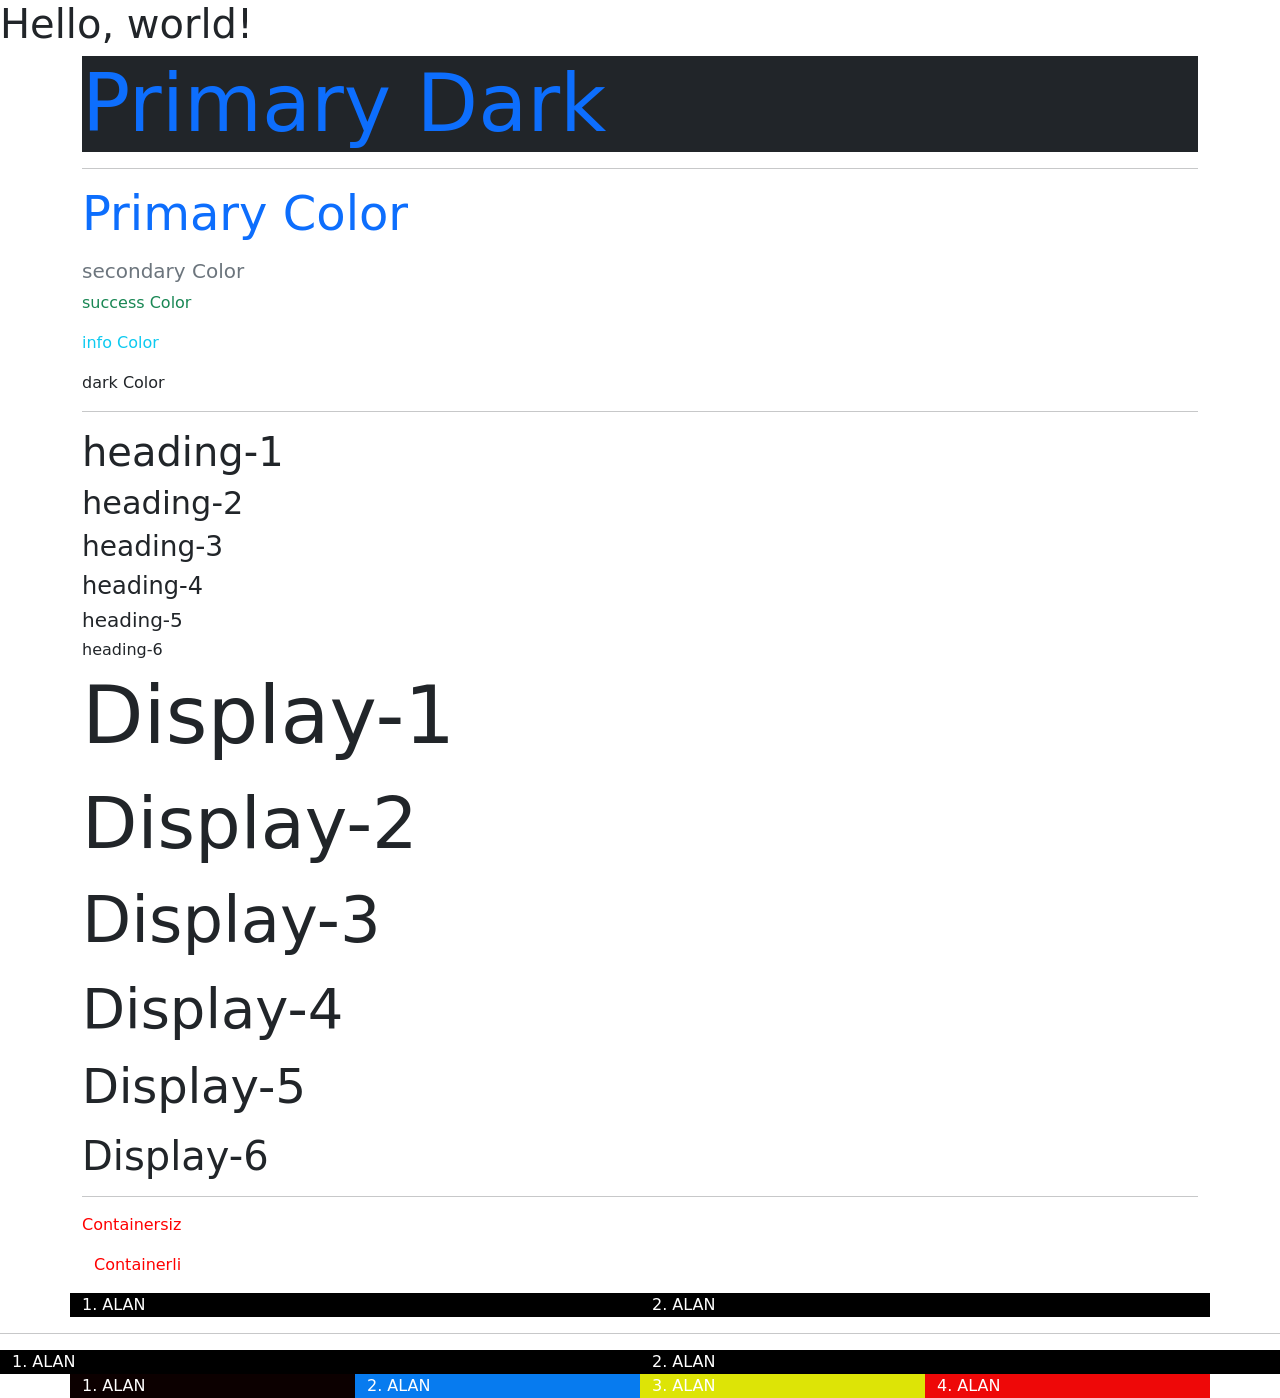
<file: boostrap.html>
<!doctype html>
<html lang="en">
  <head>
    <title>Bootstrap5 Tutarials</title>
    <!-- Required meta tags -->
    <meta charset="utf-8">
    <meta name="viewport" content="width=device-width, initial-scale=1">

    <!-- Bootstrap CSS -->
    <link href="https://cdn.jsdelivr.net/npm/bootstrap@5.1.3/dist/css/bootstrap.min.css" rel="stylesheet" integrity="sha384-1BmE4kWBq78iYhFldvKuhfTAU6auU8tT94WrHftjDbrCEXSU1oBoqyl2QvZ6jIW3" crossorigin="anonymous">

    <title>Hello, world!</title>
  </head>
  <div>

    <h1>Hello, world!</h1>

    <!-- Bootstrap JavaScript -->
    <script src="https://cdn.jsdelivr.net/npm/bootstrap@5.1.3/dist/js/bootstrap.bundle.min.js" integrity="sha384-ka7Sk0Gln4gmtz2MlQnikT1wXgYsOg+OMhuP+IlRH9sENBO0LRn5q+8nbTov4+1p" crossorigin="anonymous"></script>
  
<!-- start code -->
<div class="container">
    <div class="row"></div>
    <!-- background color -->
<p class="text-primary bg-dark display-1">Primary Dark</p>
    <hr>
    <!-- color -->
<p class="text-primary display-5">Primary Color</p>
<p class="text-secondary h5">secondary Color</p>
<p class="text-success">success Color</p>
<p class="text-info">info Color</p>
<p class="text-dark">dark Color</p>
    <hr>
    <!-- Heading -->
    <!-- p.h${heading-$}*6 -->
    <p class="h1">heading-1</p>
    <p class="h2">heading-2</p>
    <p class="h3">heading-3</p>
    <p class="h4">heading-4</p>
    <p class="h5">heading-5</p>
    <p class="h6">heading-6</p>
    <!-- display -->
    <!-- p.h${heading-$}*6 -->
    <p class="display-1">Display-1</p>
    <p class="display-2">Display-2</p>
    <p class="display-3">Display-3</p>
    <p class="display-4">Display-4</p>
    <p class="display-5">Display-5</p>
    <p class="display-6">Display-6</p>
<hr>
<!-- container -->
 <p style="color:red">Containersiz</p>
 <div class="container">
     <p style="color:red">Containerli</p>
 </div>
 </div>

 <!-- grid layout 12 -->
  <div class="container">
    <div class="row">
<div class="col-md-6" style="background-color:black;color:white">1. ALAN</div>  
<div class="col-md-6" style="background-color:black;color:white">2. ALAN</div>  
</div>
</div>
<hr>

  <div class="container-fluid"> <!--ekranın tamamını kaplar-->
    <div class="row">
<div class="col-md-6" style="background-color:black;color:white">1. ALAN</div>  
<div class="col-md-6" style="background-color:black;color:white">2. ALAN</div>  
</div>
</div>


  <div class="container"> <!--ekranın tamamını kaplar-->
    <div class="row">
<div class="col-sm-6 col-md-4 col-lg-3" style="background-color:rgb(12, 0, 0);color:white">1. ALAN</div>  
<div class="col-sm-6 col-md-4 col-lg-3" style="background-color:rgb(7, 123, 239);color:white">2. ALAN</div>
<div class="col-sm-6 col-md-4 col-lg-3" style="background-color:rgb(221, 228, 6);color:white">3. ALAN</div> 
<div class="col-sm-6 col-md-4 col-lg-3" style="background-color:rgb(238, 8, 8);color:white">4. ALAN</div> 
</div>
</div>











</body>
</html>
</file>
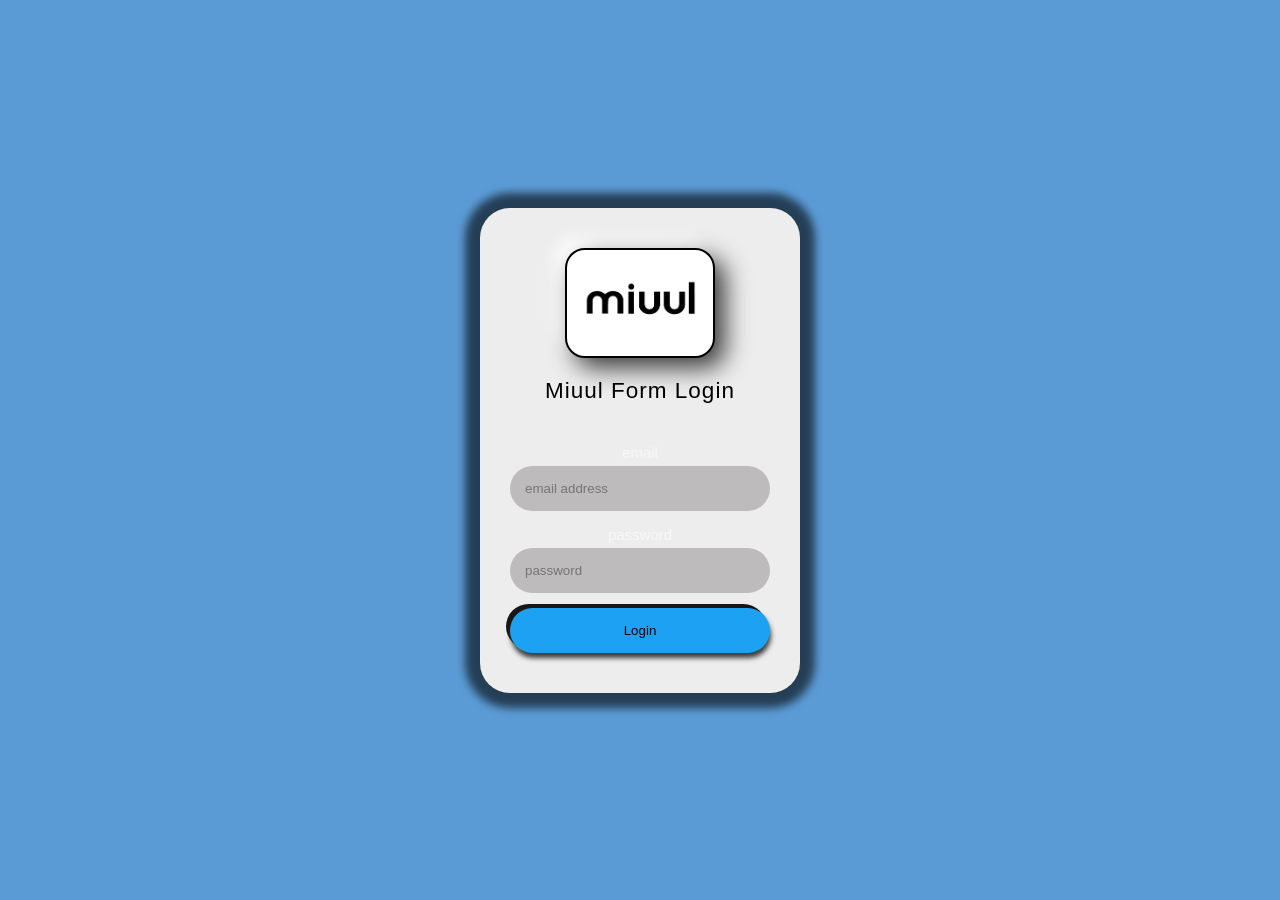
<file: login Form.html>
<!DOCTYPE html>
<html lang="en">
<head>
     <!---Dik karakterinde bozukluğu önlemek--->
    <meta charset="UTF-8">
    <!---Responsive design--->
    <meta name="viewport" content="width=device-width, initial-scale=1.0">
    <!---SEO--->
   <title>Miuul Login Form</title>
    <meta name="author" content="Mustafa Çolak">
    <meta name="keyword" content="html5">
    <meta name="description" content="for html5 learning">

    <!-- favicon -->
    <link rel="icon" href="bulutlar.png" type="image/png">

<!-- Font Awesome -->
    <link rel="stylesheet" href="https://cdnjs.cloudflare.com/ajax/libs/font-awesome/6.4.0/css/all.min.css" crossorigin="anonymous" referrerpolicy="no-referrer" />

<!-- <Google Font -->
    <link href="https://fonts.googleapis.com/css2?family=Alyamama:wght@300..900&family=Archivo+Black&family=Fira+Code:wght@300..700&display=swap" rel="stylesheet">
    
    <style>
    body{
      font-family: "Fira Code", monospace;
    }
    </style>

    <link rel="preconnect" href="https://fonts.gstatic.com" crossorigin>
    <link href="https://fonts.googleapis.com/css2?family=Alyamama:wght@300..900&family=Fira+Code:wght@300..700&display=swap" rel="stylesheet">

    <!-- External CSS -->
     <link rel="stylesheet" href="login.css">

</head>
    <noscript>your browser doesnt suppor Javascript</noscript>
    
    <!-- starts code -->
        <div class="miuul_login_form">
        <a href="https://learning.miuul.com" target="_blank">
            
        <div class="miuul_logo">
            <img src="miul.png" alt="Miuul Logo"></div>
            </a>
        <div class="miuul_title">Miuul Form Login</div>

        <form action="#" method="get" id="loginForm">
            
            <div class="miuul_container">
                <label for="uemail">email</label>
                <input type="email" id="uemail" placeholder="email address">
    

            
                <label for="upassword">password</label>
                <input type="password" id="upassword" placeholder="password">
            <button>Login</button>
        </div> 
        </form>
            </body>
            </html>
</file>
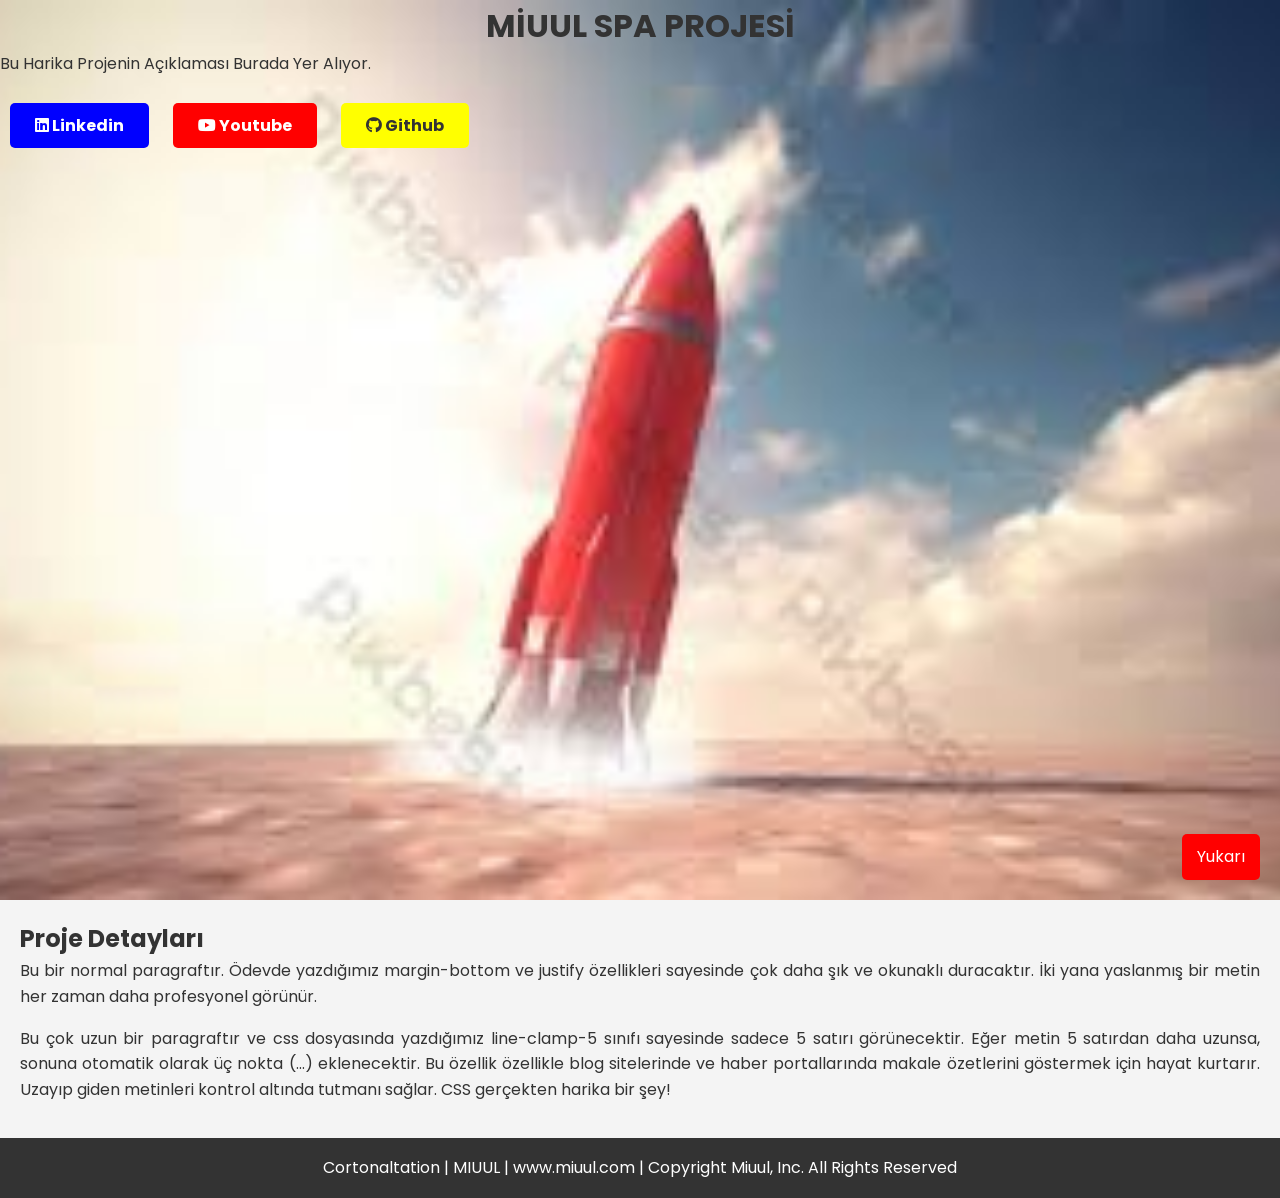
<file: Miuul.html>
<!DOCTYPE html>
<html lang="tr">
<head>
    <meta charset="UTF-8">
    <meta name="viewport" content="width=device-width, initial-scale=1.0">
    <title>Miuul SPA</title>
    
    <link href="https://fonts.googleapis.com/css2?family=Poppins:wght@300;400;600&display=swap" rel="stylesheet">
    
    <link rel="stylesheet" href="https://cdnjs.cloudflare.com/ajax/libs/font-awesome/6.4.0/css/all.min.css">
    
    <link rel="stylesheet" href="Miuul.css">
</head>
<body>

    <header>
        <h1 id="header_hl">Miuul SPA Projesi</h1>
        
        <p id="header_parag">bu harika projenin açıklaması burada yer alıyor.</p>
        
        <div>
            <a href="https://www.linkedin.com/" class="header_icon" style="background-color: blue; color: white;"><i class="fa-brands fa-linkedin"></i> Linkedin</a>
            <a href="https://youtube.com" class="header_icon" style="background-color: red; color: white;"><i class="fa-brands fa-youtube"></i> Youtube</a>
            <a href="https://github.com" class="header_icon" style="background-color: yellow; color: #333;"><i class="fa-brands fa-github"></i> Github</a>
        </div>
    </header>

    <main style="padding: 20px;">
        <h2>Proje Detayları</h2>
        <p>Bu bir normal paragraftır. Ödevde yazdığımız margin-bottom ve justify özellikleri sayesinde çok daha şık ve okunaklı duracaktır. İki yana yaslanmış bir metin her zaman daha profesyonel görünür.</p>
        
        <p class="line-clamp-5">
            Bu çok uzun bir paragraftır ve css dosyasında yazdığımız line-clamp-5 sınıfı sayesinde sadece 5 satırı görünecektir. Eğer metin 5 satırdan daha uzunsa, sonuna otomatik olarak üç nokta (...) eklenecektir. Bu özellik özellikle blog sitelerinde ve haber portallarında makale özetlerini göstermek için hayat kurtarır. Uzayıp giden metinleri kontrol altında tutmanı sağlar. CSS gerçekten harika bir şey!
        </p>
    </main>

    <a href="#" id="back_to_top">Yukarı</a>

    <footer>
        Cortonaltation | MIUUL | www.miuul.com | Copyright Miuul, Inc. All Rights Reserved
    </footer>

</body>
</html>
</file>
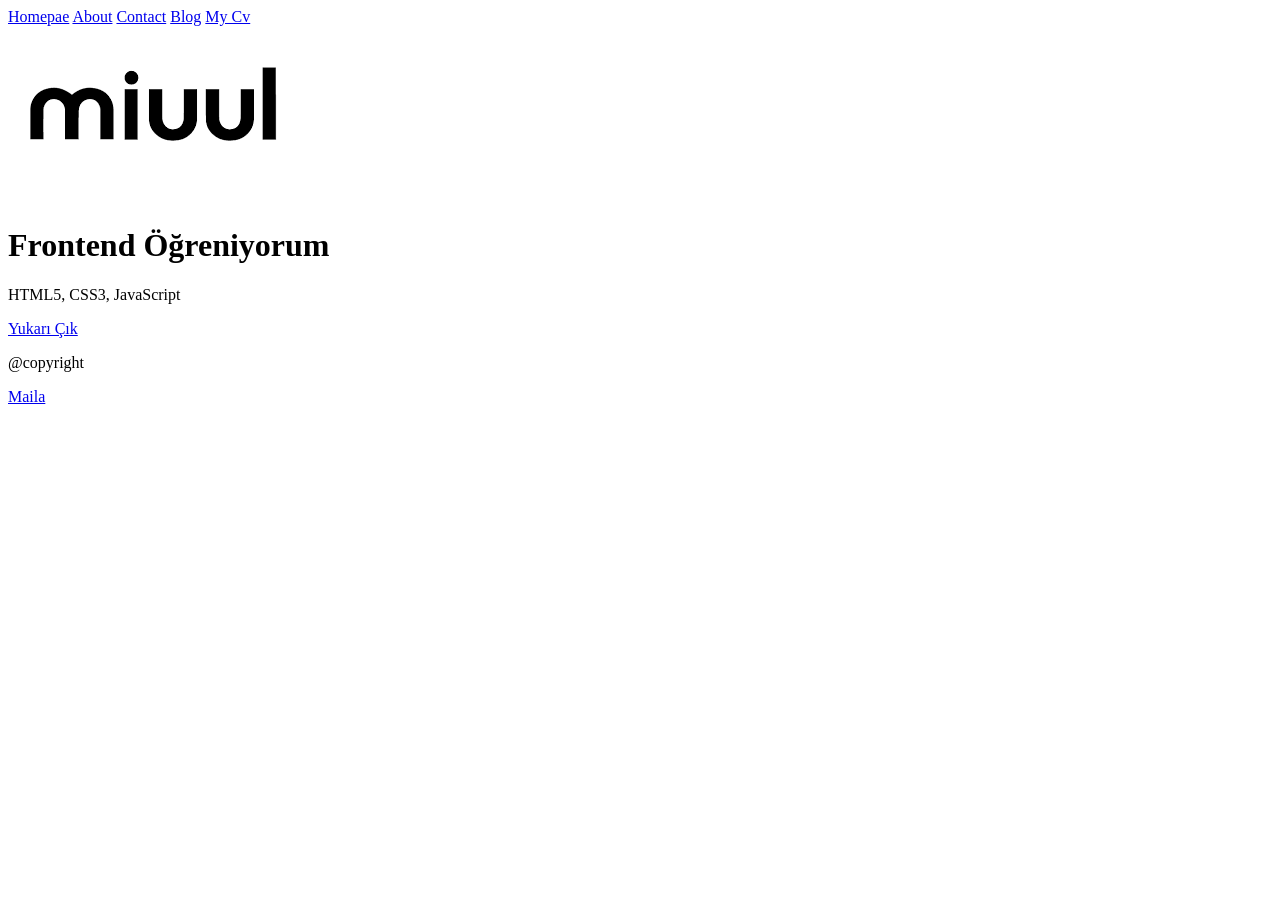
<file: Mİul.html>
<!DOCTYPE html>
<html lang="en">
<head>
    <meta charset="UTF-8">
    <meta name="viewport" content="width=device-width, initial-scale=1.0">
    <title>Document</title>
</head>
<body>
    <nav id="miul_navbar">
<a href="#home" id="home_page_link_id">Homepae</a>
<a href="#about" id="about_page_link_id">About</a>
<a href="#contact" id="contact_page_link_id">Contact</a>
<a href="#blog" id="blog_page_link_id">Blog</a>
<a href="#myCv.html" id="my_cv">My Cv</a>
    </nav>
    <script src=""miuul.js></script>

    <header>
        <img src="miul.png" alt="logo" id="miul_logo">
        <h1 id="header_h1">Frontend Öğreniyorum</h1>
        <p id="header_p">HTML5, CSS3, JavaScript</p>

        <a href="#" class="header_icon"><i class="fa-brands fa-Linkedin"></i></a>
        <a href="#" class="header_icon"><i class="fa-brands fa-youtube"></i></a>
        <a href="#" class="header_icon"><i class="fa-brands fa-github"></i></a>
    </header>
    <main>
<section id="about_me_id"></section>
<section id="blog_id"></section>
<section id="contact_id"></section>
<a href="#" id="back_to_top">Yukarı Çık</a>

</main>

<footer>
    <p>@copyright</p>
    <a href="mailto:mailAdresiniz">Maila</a>
    <span id="miuul_date_id"></span>
</footer>




    </main>
</body>
</html>
</file>
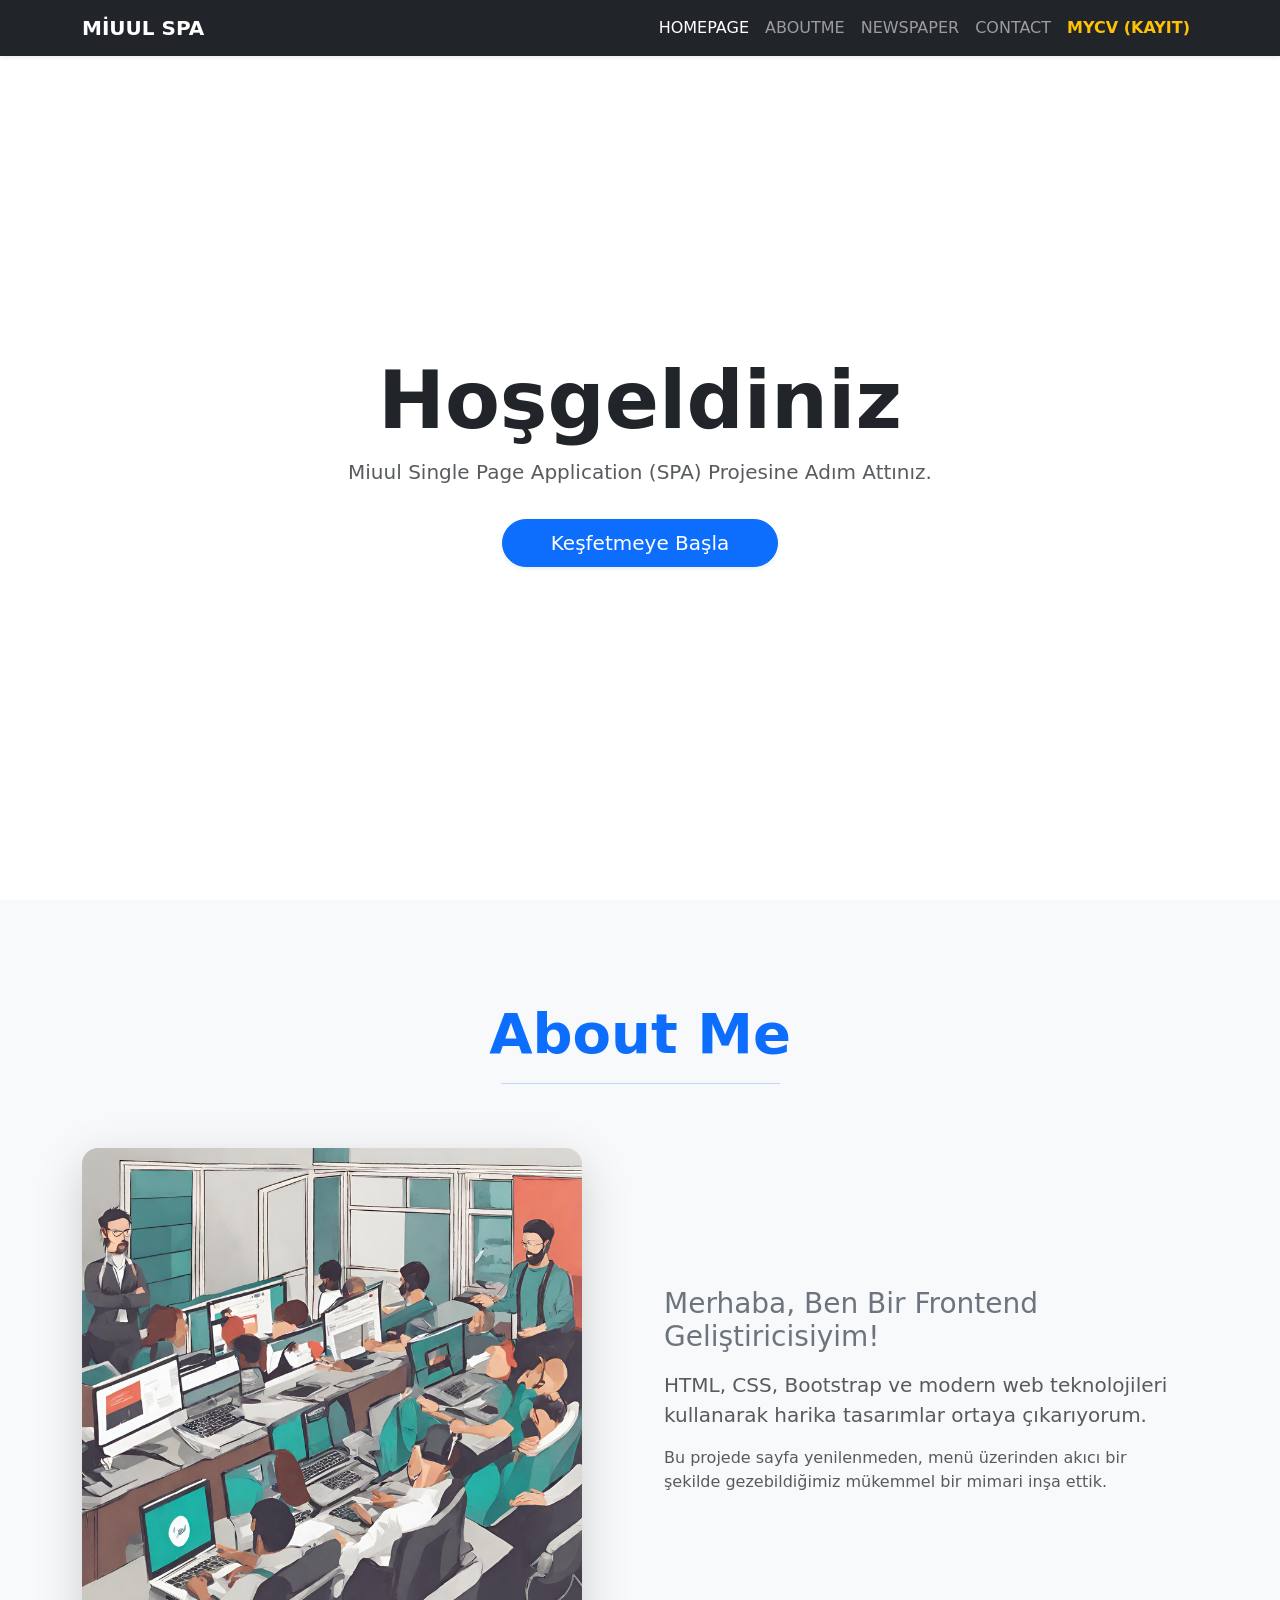
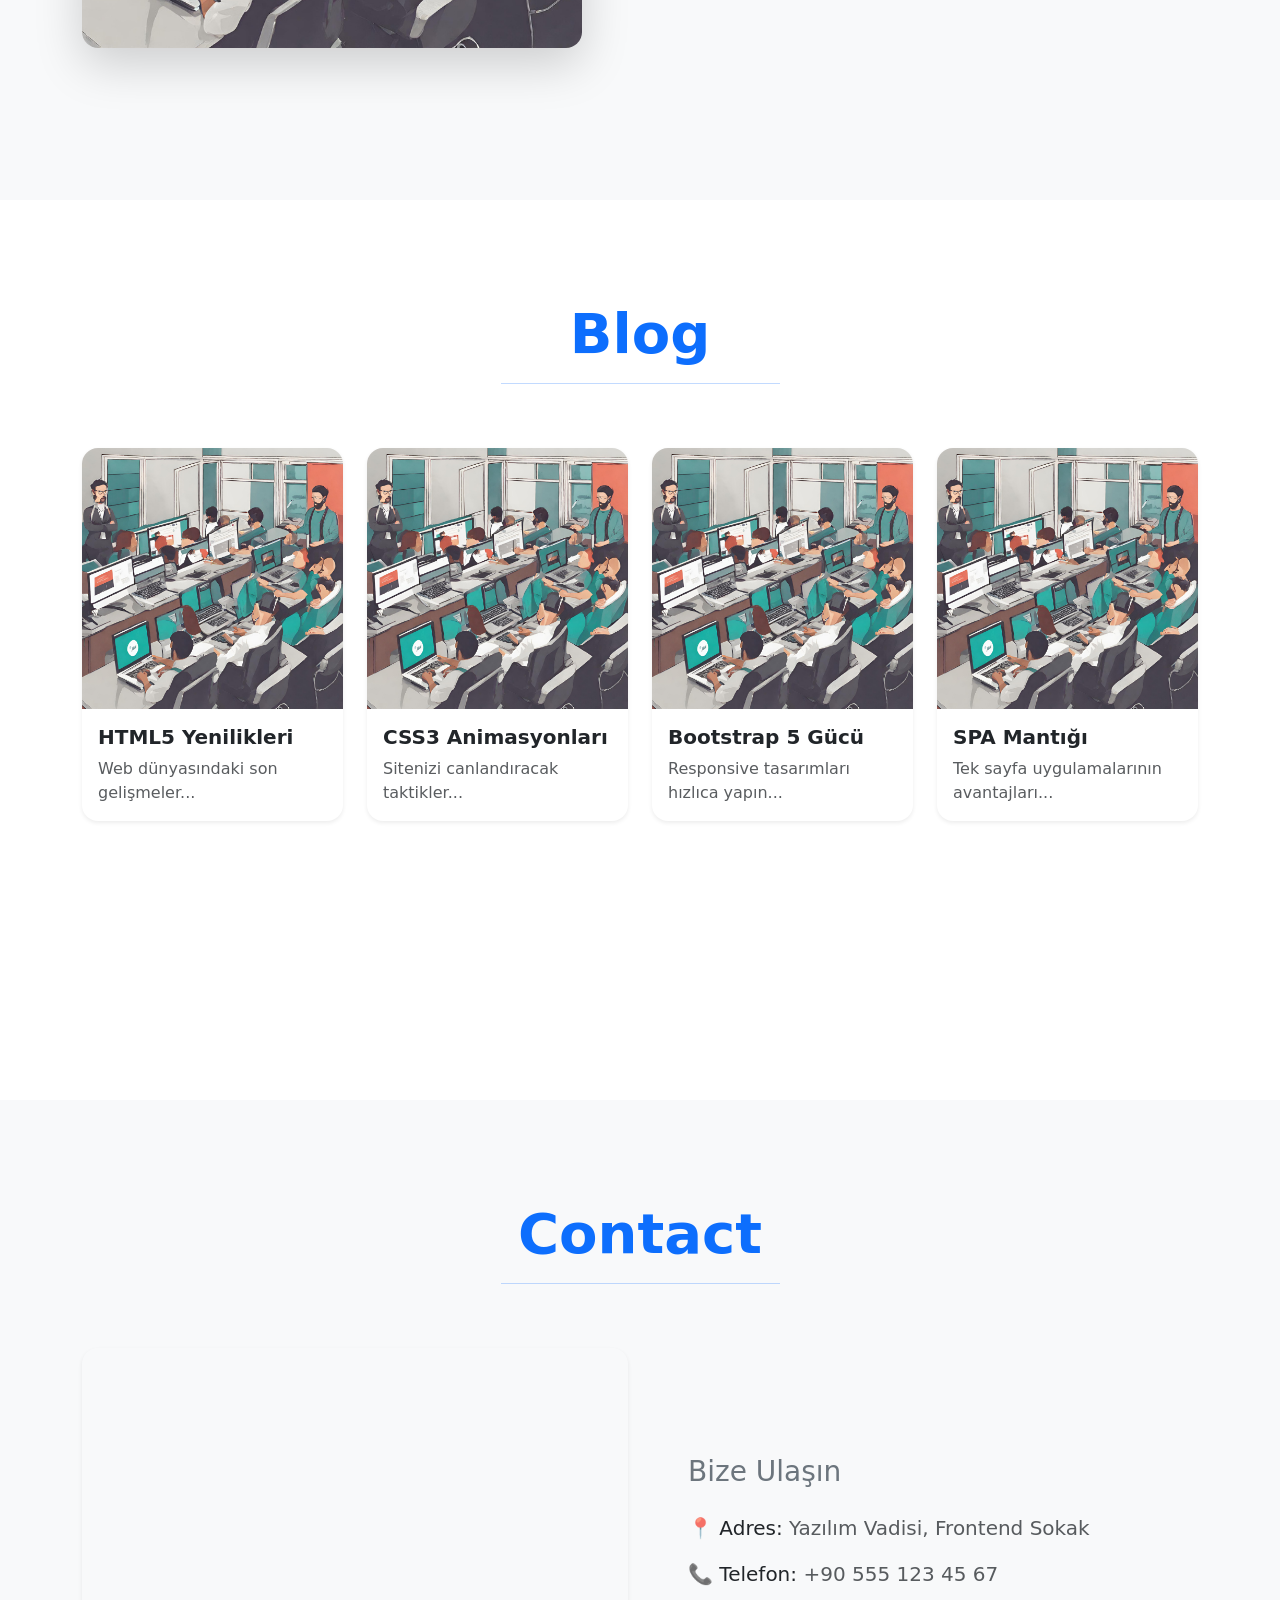
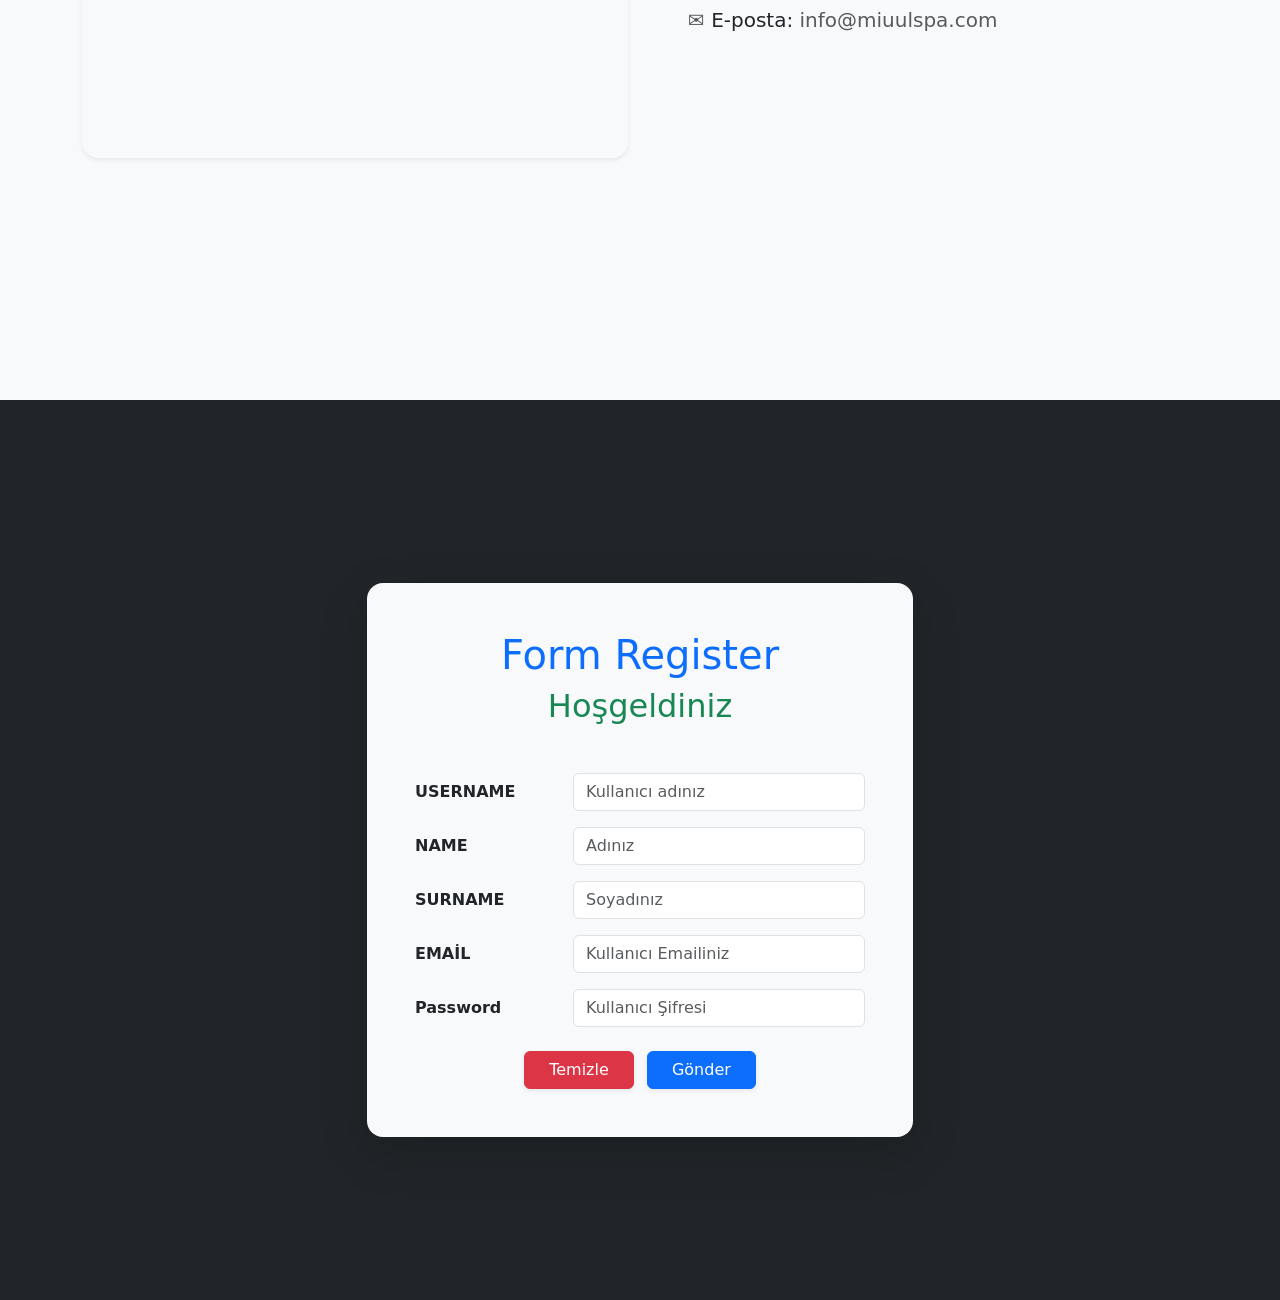
<file: 1. Miuul_SPA_Projesi/SPA.html>
<!DOCTYPE html>
<html lang="tr">
<head>
    <meta charset="UTF-8">
    <meta name="viewport" content="width=device-width, initial-scale=1.0">
    <title>Miuul SPA & Register Form Projesi</title>
    <link href="https://cdn.jsdelivr.net/npm/bootstrap@5.3.3/dist/css/bootstrap.min.css" rel="stylesheet">
    
    <style>
        /* Navbar yukarıda sabit kalacağı için bölümlere üstten boşluk verdik */
        section {
            padding-top: 100px;
            padding-bottom: 80px;
            min-height: 100vh;
        }
    </style>
</head>

<body data-bs-spy="scroll" data-bs-target="#navbar-example" tabindex="0" class="bg-light">

    <nav id="navbar-example" class="navbar navbar-expand-lg navbar-dark bg-dark fixed-top miuul_navbar shadow-sm">
        <div class="container">
            <a class="navbar-brand fw-bold text-uppercase" href="#">Miuul SPA</a>
            <button class="navbar-toggler" type="button" data-bs-toggle="collapse" data-bs-target="#navbarNav">
                <span class="navbar-toggler-icon"></span>
            </button>
            <div class="collapse navbar-collapse" id="navbarNav">
                <ul class="navbar-nav ms-auto">
                    <li class="nav-item"><a class="nav-link text-uppercase" href="#homepage">Homepage</a></li>
                    <li class="nav-item"><a class="nav-link text-uppercase" href="#aboutme">Aboutme</a></li>
                    <li class="nav-item"><a class="nav-link text-uppercase" href="#newspaper">Newspaper</a></li>
                    <li class="nav-item"><a class="nav-link text-uppercase" href="#contact">Contact</a></li>
                    <li class="nav-item"><a class="nav-link text-uppercase fw-bold text-warning" href="#mycv">MyCv (Kayıt)</a></li>
                </ul>
            </div>
        </div>
    </nav>

    <section id="homepage" class="d-flex align-items-center justify-content-center bg-white text-center">
        <div class="container">
            <h1 class="display-1 fw-bold text-dark">Hoşgeldiniz</h1>
            <p class="lead text-muted">Miuul Single Page Application (SPA) Projesine Adım Attınız.</p>
            <a href="#aboutme" class="btn btn-primary btn-lg mt-3 rounded-pill px-5 shadow-sm">Keşfetmeye Başla</a>
        </div>
    </section>

    <section id="aboutme" class="bg-light">
        <div class="container">
            <div class="row mb-5 text-center">
                <div class="col-12">
                    <h2 class="display-4 text-capitalize fw-bold text-primary">about me</h2>
                    <hr class="w-25 mx-auto text-primary">
                </div>
            </div>
            <div class="row align-items-center">
                <div class="col-md-6 mb-4 mb-md-0">
                    <img src="../resimler/3.png" alt="Hakkımda" class="img-fluid rounded-4 shadow-lg">
                </div>
                <div class="col-md-6 px-md-4">
                    <h3 class="mb-3 text-secondary">Merhaba, Ben Bir Frontend Geliştiricisiyim!</h3>
                    <p class="lead text-muted">HTML, CSS, Bootstrap ve modern web teknolojileri kullanarak harika tasarımlar ortaya çıkarıyorum.</p>
                    <p class="text-muted">Bu projede sayfa yenilenmeden, menü üzerinden akıcı bir şekilde gezebildiğimiz mükemmel bir mimari inşa ettik.</p>
                </div>
            </div>
        </div>
    </section>

    <section id="newspaper" class="bg-white">
        <div class="container">
            <div class="row mb-5 text-center">
                <div class="col-12">
                    <h2 class="display-4 text-capitalize fw-bold text-primary">blog</h2>
                    <hr class="w-25 mx-auto text-primary">
                </div>
            </div>
            <div class="row">
                <div class="col-md-6 col-lg-3 mb-4">
                    <div class="card h-100 shadow-sm border-0 rounded-4">
                        <img src="../resimler/3.png" class="card-img-top rounded-top-4" alt="Blog 1">
                        <div class="card-body">
                            <h5 class="card-title fw-bold">HTML5 Yenilikleri</h5>
                            <p class="card-text text-muted">Web dünyasındaki son gelişmeler...</p>
                        </div>
                    </div>
                </div>
                <div class="col-md-6 col-lg-3 mb-4">
                    <div class="card h-100 shadow-sm border-0 rounded-4">
                        <img src="../resimler/3.png" class="card-img-top rounded-top-4" alt="Blog 2">
                        <div class="card-body">
                            <h5 class="card-title fw-bold">CSS3 Animasyonları</h5>
                            <p class="card-text text-muted">Sitenizi canlandıracak taktikler...</p>
                        </div>
                    </div>
                </div>
                <div class="col-md-6 col-lg-3 mb-4">
                    <div class="card h-100 shadow-sm border-0 rounded-4">
                        <img src="../resimler/3.png" class="card-img-top rounded-top-4" alt="Blog 3">
                        <div class="card-body">
                            <h5 class="card-title fw-bold">Bootstrap 5 Gücü</h5>
                            <p class="card-text text-muted">Responsive tasarımları hızlıca yapın...</p>
                        </div>
                    </div>
                </div>
                <div class="col-md-6 col-lg-3 mb-4">
                    <div class="card h-100 shadow-sm border-0 rounded-4">
                        <img src="../resimler/3.png" class="card-img-top rounded-top-4" alt="Blog 4">
                        <div class="card-body">
                            <h5 class="card-title fw-bold">SPA Mantığı</h5>
                            <p class="card-text text-muted">Tek sayfa uygulamalarının avantajları...</p>
                        </div>
                    </div>
                </div>
            </div>
        </div>
    </section>

    <section id="contact" class="bg-light">
        <div class="container">
            <div class="row mb-5 text-center">
                <div class="col-12">
                    <h2 class="display-4 text-capitalize fw-bold text-primary">contact</h2>
                    <hr class="w-25 mx-auto text-primary">
                </div>
            </div>
            <div class="row align-items-center">
                <div class="col-md-6 mb-4 mb-md-0">
                    <div class="ratio ratio-4x3 shadow-sm rounded-4 overflow-hidden">
                        <iframe src="https://www.google.com/maps/embed?pb=!1m18!1m12!1m3!1d3010.518605335198!2d28.97658731541349!3d41.01410197930034!2m3!1f0!2f0!3f0!3m2!1i1024!2i768!4f13.1!3m3!1m2!1s0x14cab9e7a2b291db%3A0xe54e15b57d0eb750!2sEmin%C3%B6n%C3%BC%2C%20R%C3%BCstem%20Pa%C5%9Fa%2C%20Fatih%2F%C4%B0stanbul!5e0!3m2!1str!2str!4v1683100000000!5m2!1str!2str" style="border:0;" allowfullscreen="" loading="lazy"></iframe>
                    </div>
                </div>
                <div class="col-md-6 px-md-5">
                    <h3 class="mb-4 text-secondary">Bize Ulaşın</h3>
                    <ul class="list-unstyled lead text-muted">
                        <li class="mb-3">📍 <strong class="text-dark">Adres:</strong> Yazılım Vadisi, Frontend Sokak</li>
                        <li class="mb-3">📞 <strong class="text-dark">Telefon:</strong> +90 555 123 45 67</li>
                        <li class="mb-3">✉️ <strong class="text-dark">E-posta:</strong> info@miuulspa.com</li>
                    </ul>
                </div>
            </div>
        </div>
    </section>

    <section id="mycv" class="bg-dark text-white d-flex align-items-center">
        <div class="container">
            <div class="row justify-content-center">
                <div class="col-md-8 col-lg-6">
                    
                    <div class="card shadow-lg border-0 rounded-4" style="background-color: #f8f9fa;">
                        <div class="card-body p-5">
                            
                            <h1 class="text-center text-primary mb-2 fw-normal">Form Register</h1>
                            <h2 class="text-center text-success mb-5 fw-normal">Hoşgeldiniz</h2>
                            
                            <form action="#!" method="get" id="register_id" name="register_name">
                                
                                <div class="row mb-3 align-items-center">
                                    <div class="col-sm-4">
                                        <label for="uname" class="col-form-label text-uppercase text-dark fw-bold">Username</label>
                                    </div>
                                    <div class="col-sm-8">
                                        <input type="text" id="uname" required placeholder="Kullanıcı adınız" class="form-control">
                                    </div>
                                </div>

                                <div class="row mb-3 align-items-center">
                                    <div class="col-sm-4">
                                        <label for="name" class="col-form-label text-uppercase text-dark fw-bold">Name</label>
                                    </div>
                                    <div class="col-sm-8">
                                        <input type="text" id="name" required placeholder="Adınız" class="form-control">
                                    </div>
                                </div>

                                <div class="row mb-3 align-items-center">
                                    <div class="col-sm-4">
                                        <label for="usurname" class="col-form-label text-uppercase text-dark fw-bold">Surname</label>
                                    </div>
                                    <div class="col-sm-8">
                                        <input type="text" id="usurname" required placeholder="Soyadınız" class="form-control">
                                    </div>
                                </div>

                                <div class="row mb-3 align-items-center">
                                    <div class="col-sm-4">
                                        <label for="uemail" class="col-form-label text-uppercase text-dark fw-bold">Email</label>
                                    </div>
                                    <div class="col-sm-8">
                                        <input type="email" id="uemail" required placeholder="Kullanıcı Emailiniz" class="form-control">
                                    </div>
                                </div>

                                <div class="row mb-4 align-items-center">
                                    <div class="col-sm-4">
                                        <label for="upassword" class="col-form-label text-dark fw-bold">Password</label>
                                    </div>
                                    <div class="col-sm-8">
                                        <input type="password" id="upassword" required placeholder="Kullanıcı Şifresi" class="form-control" minlength="3" maxlength="10">
                                    </div>
                                </div>

                                <div class="row mt-4">
                                    <div class="col-12 text-center">
                                        <button type="reset" class="btn btn-danger px-4 me-2 shadow-sm">Temizle</button>
                                        <button type="submit" class="btn btn-primary px-4 shadow-sm">Gönder</button>
                                    </div>
                                </div>
                                
                            </form>
                            
                        </div>
                    </div>

                </div>
            </div>
        </div>
    </section>

    <script src="https://cdn.jsdelivr.net/npm/bootstrap@5.3.3/dist/js/bootstrap.bundle.min.js"></script>
</body>
</html>
</file>
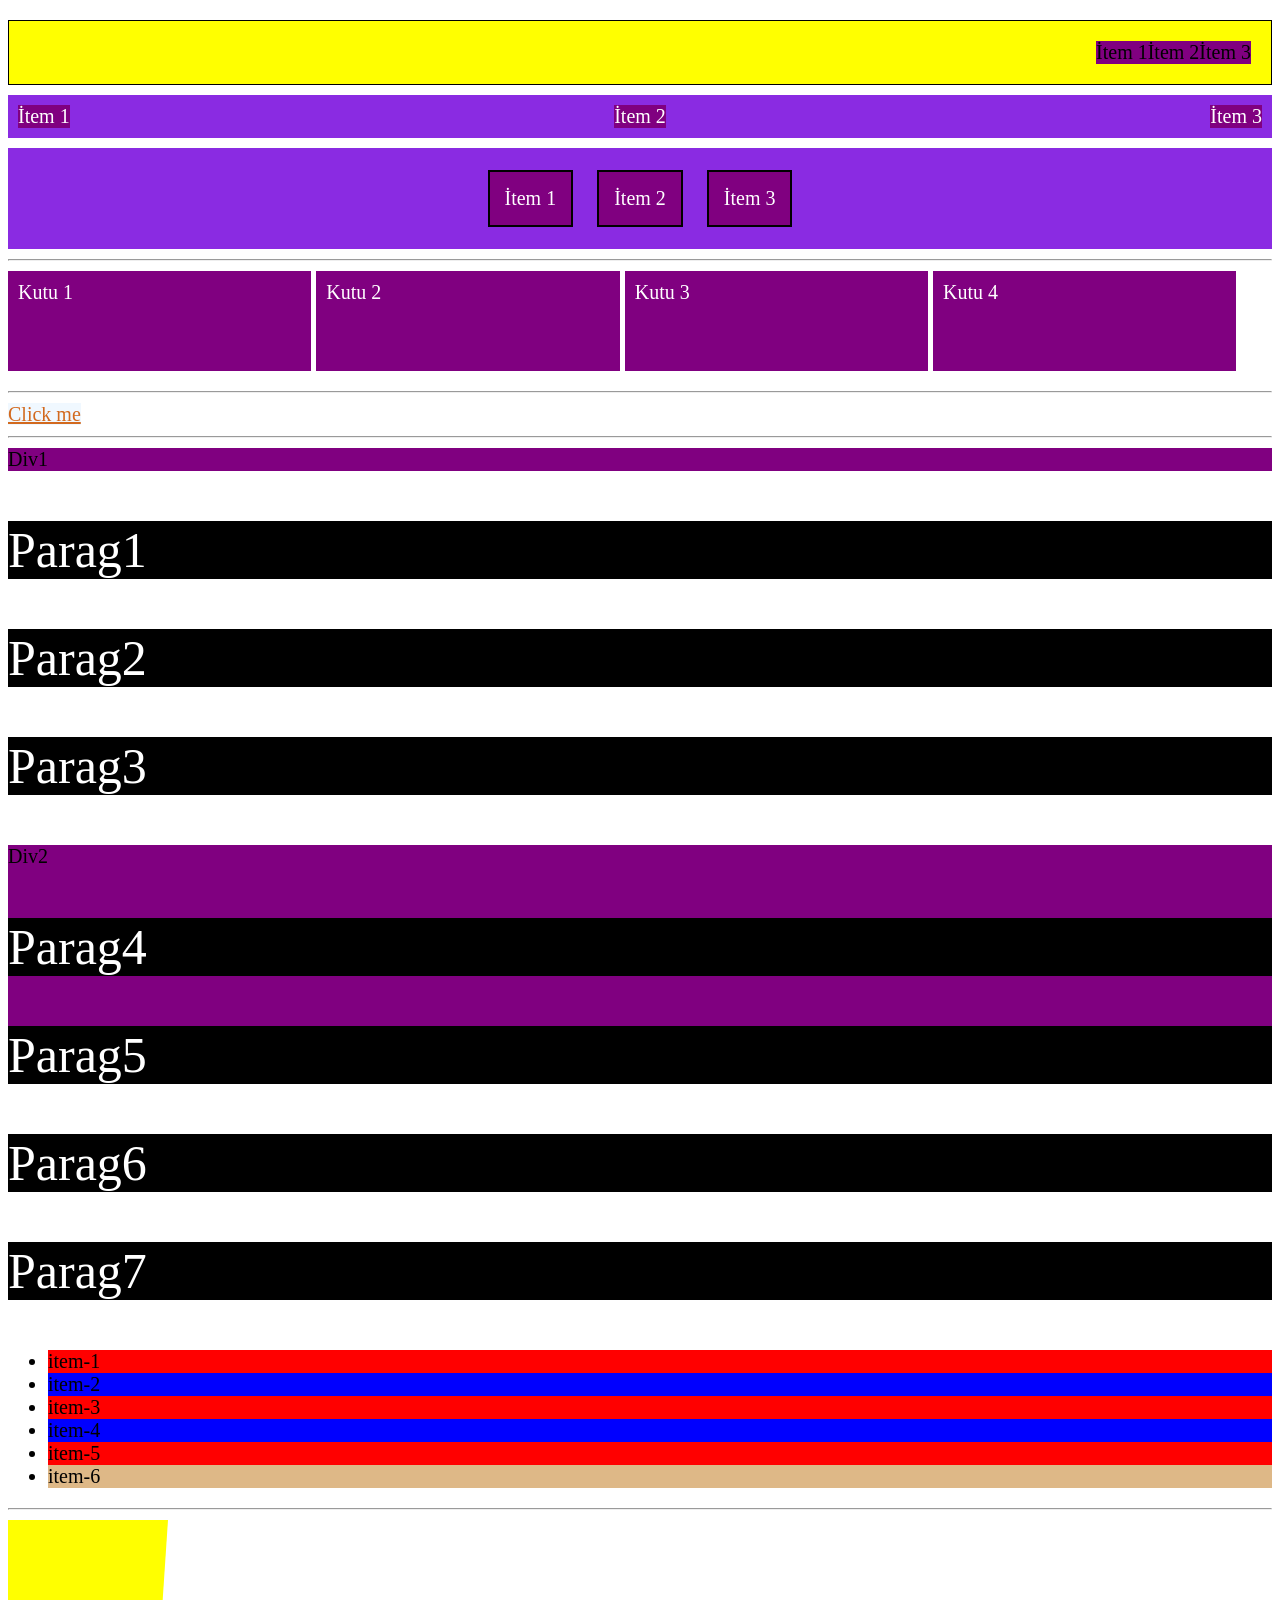
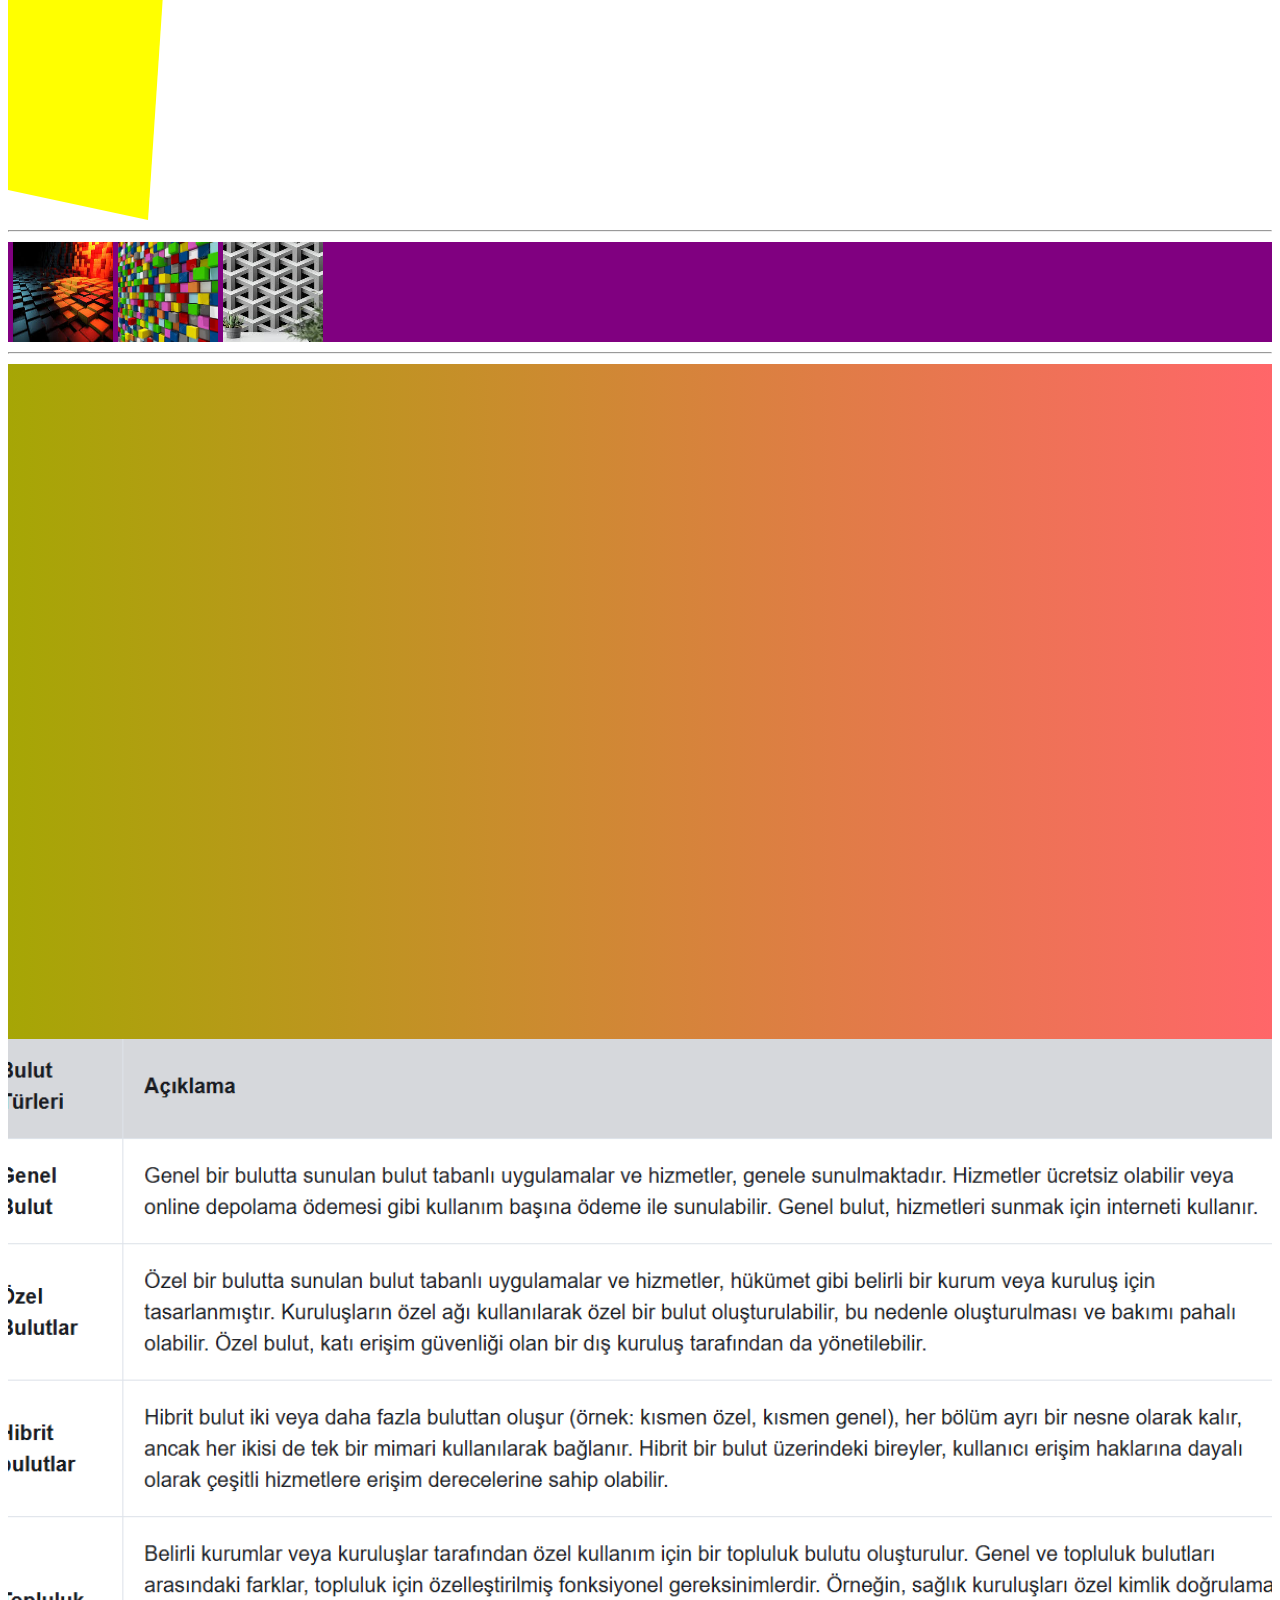
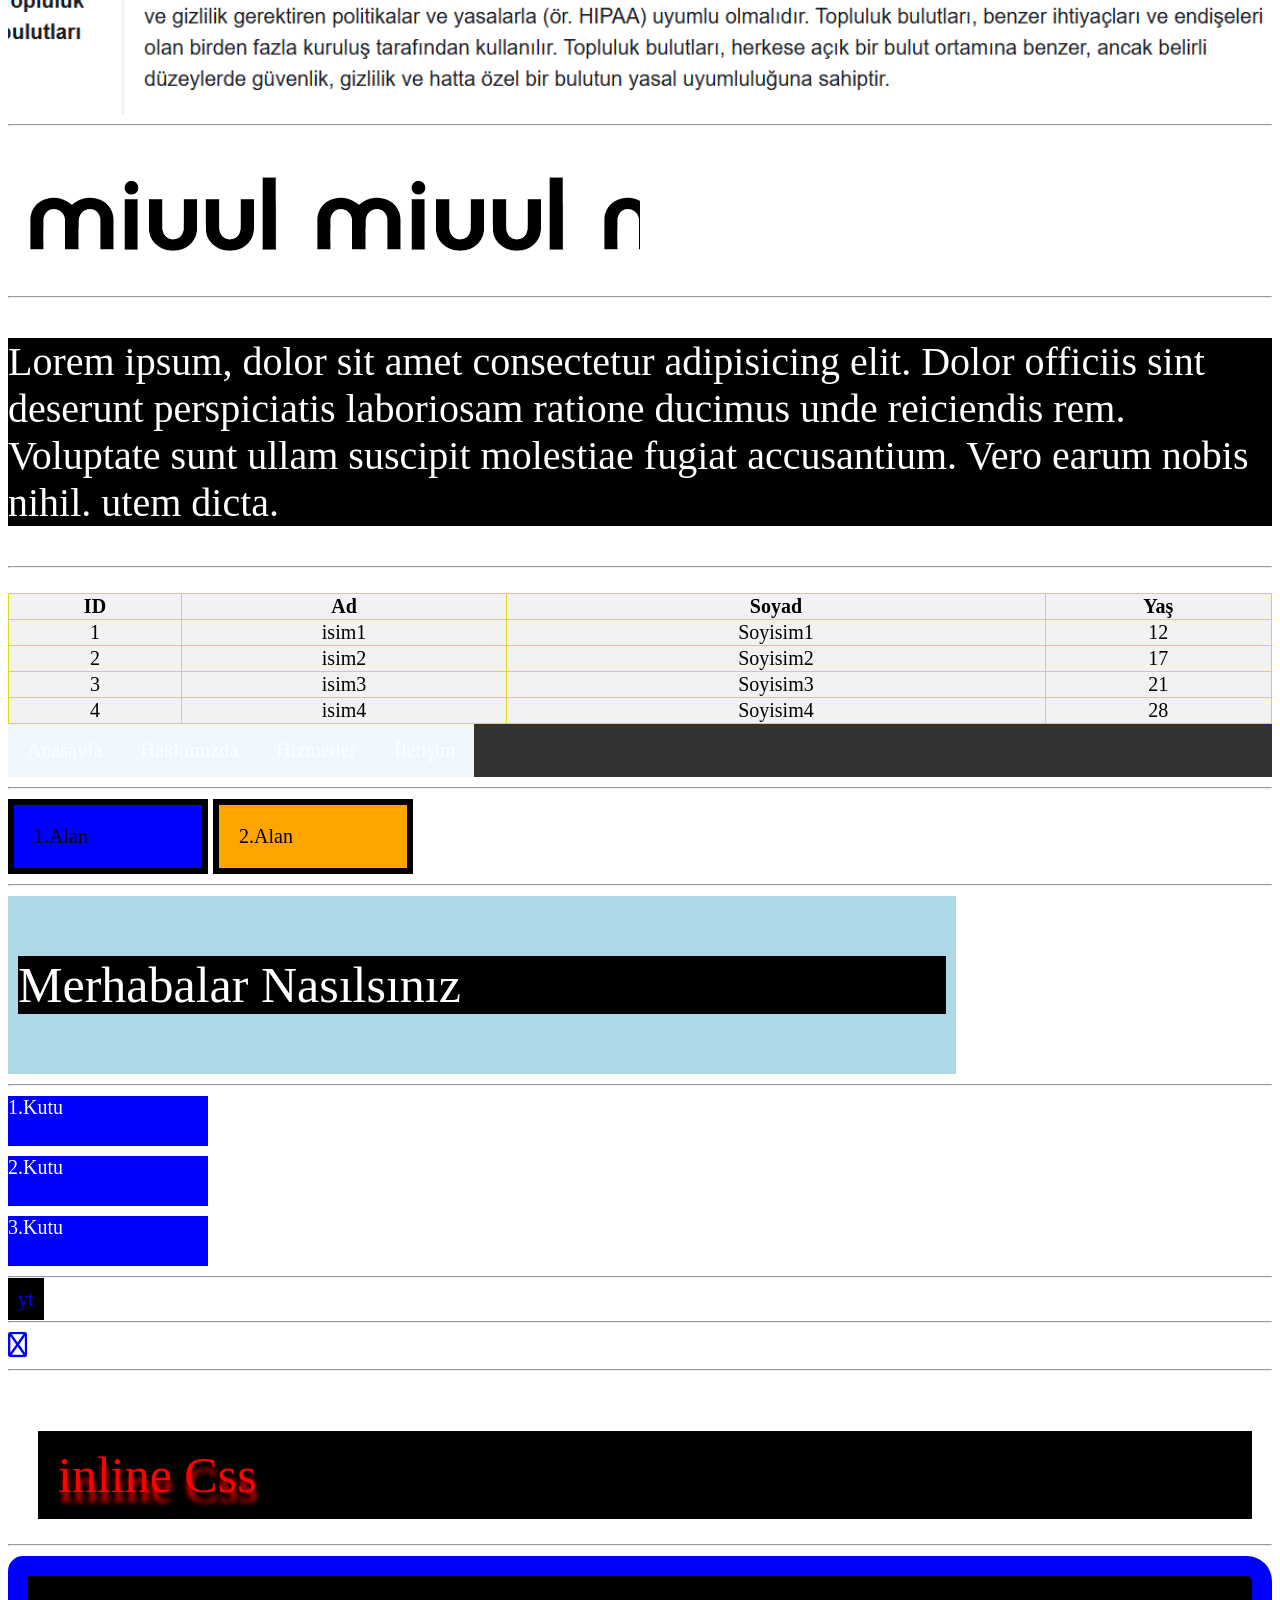
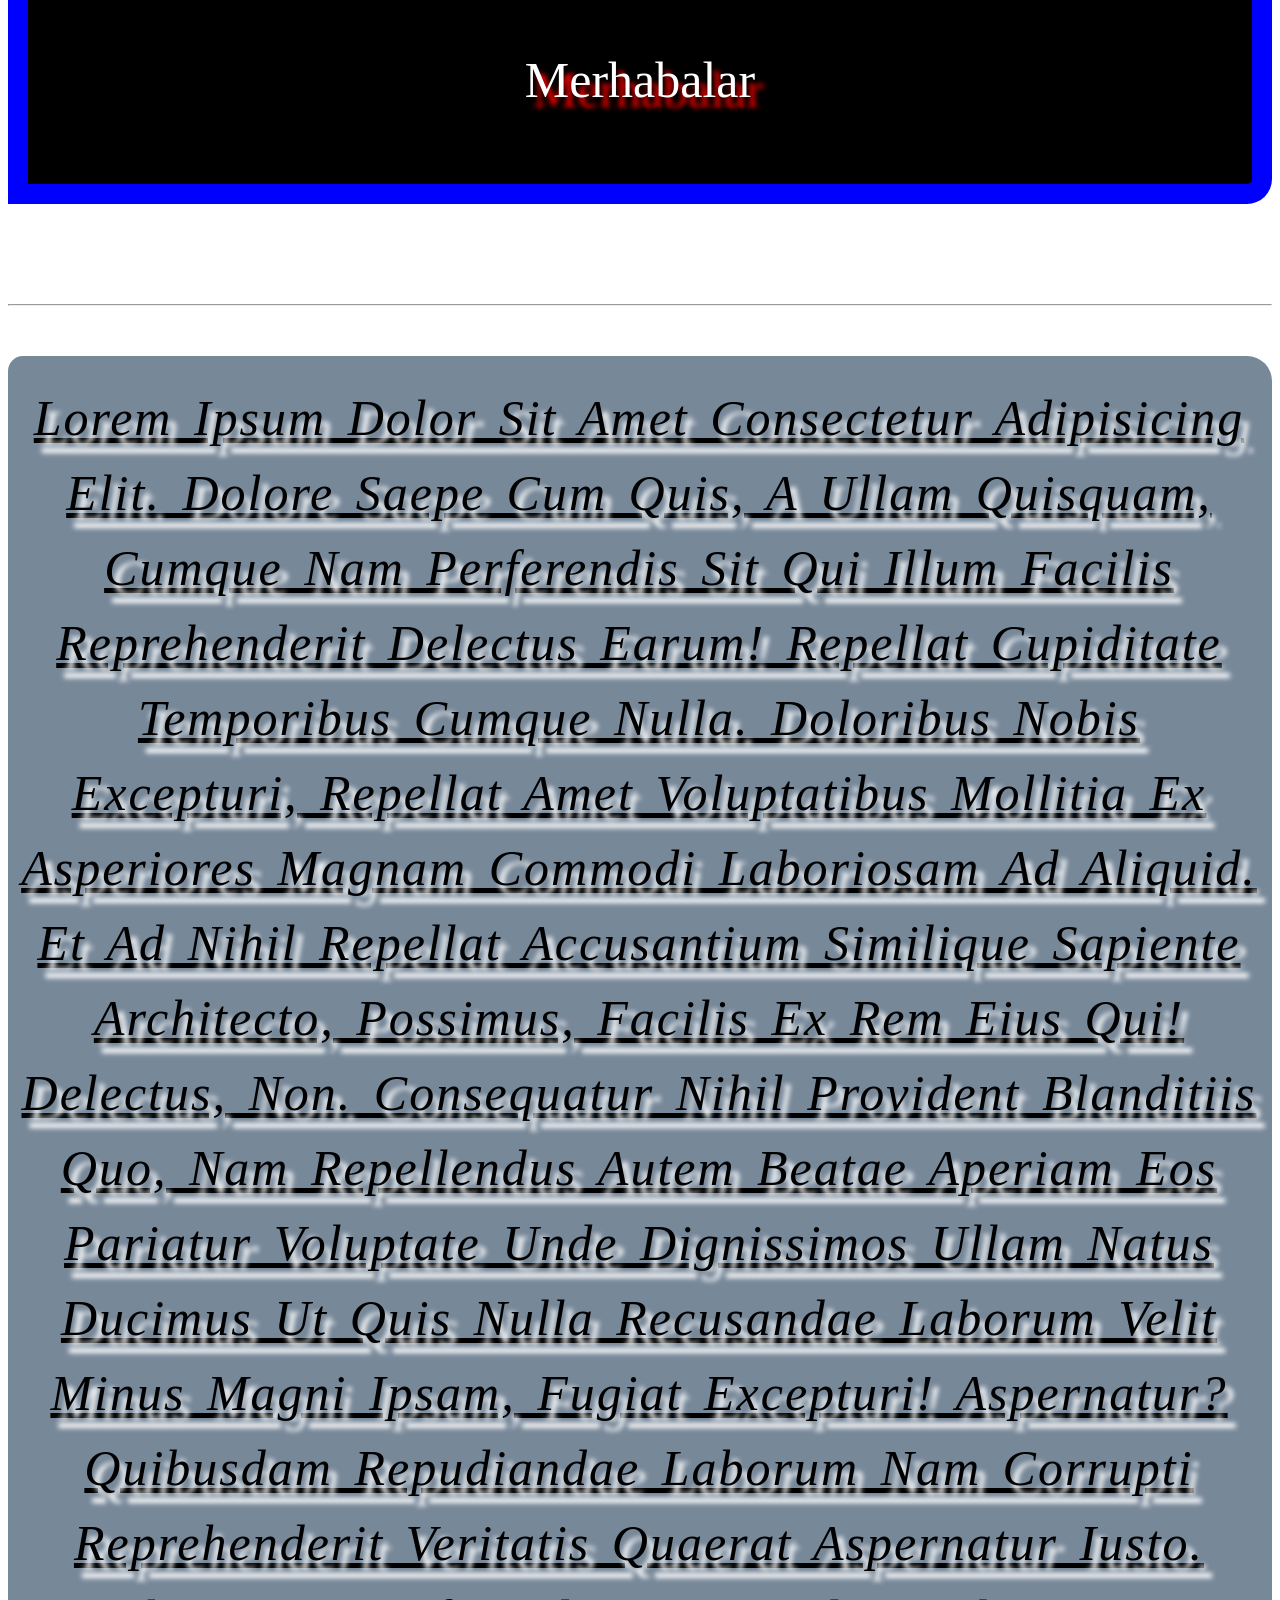
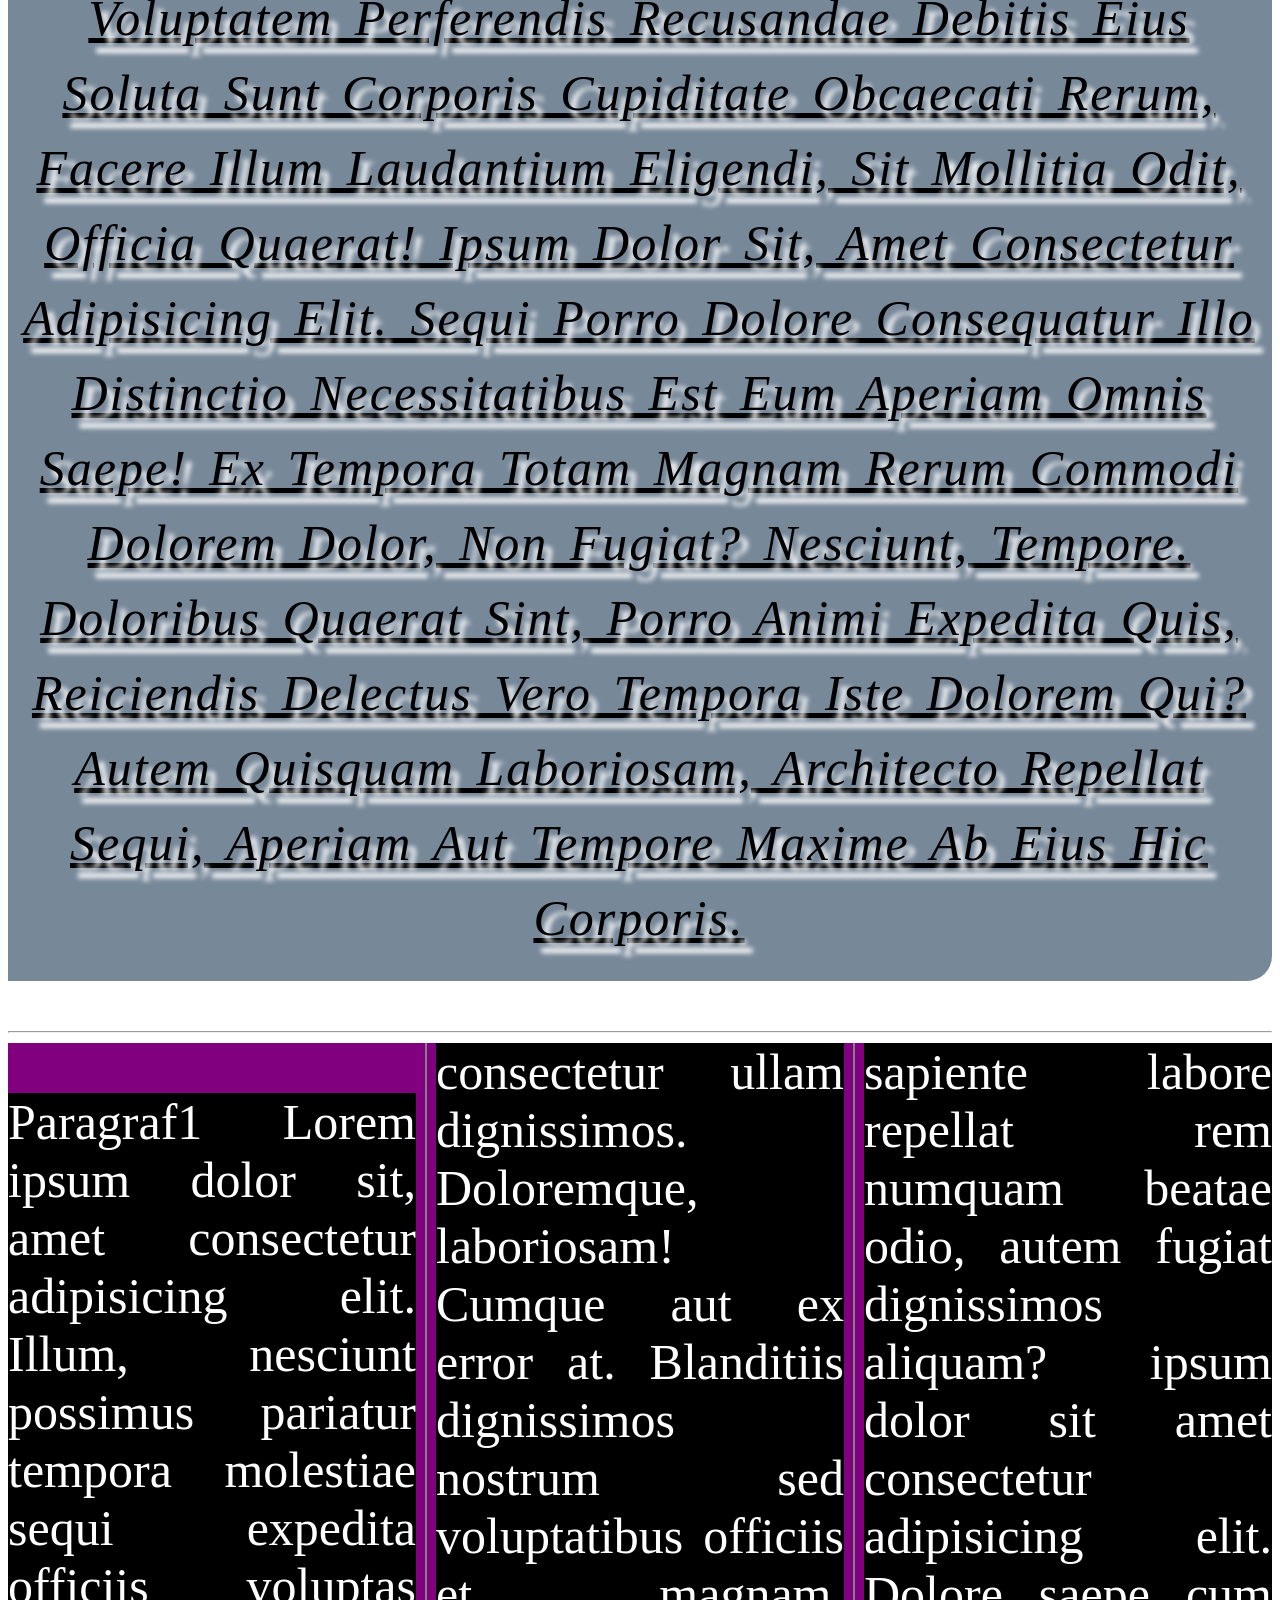
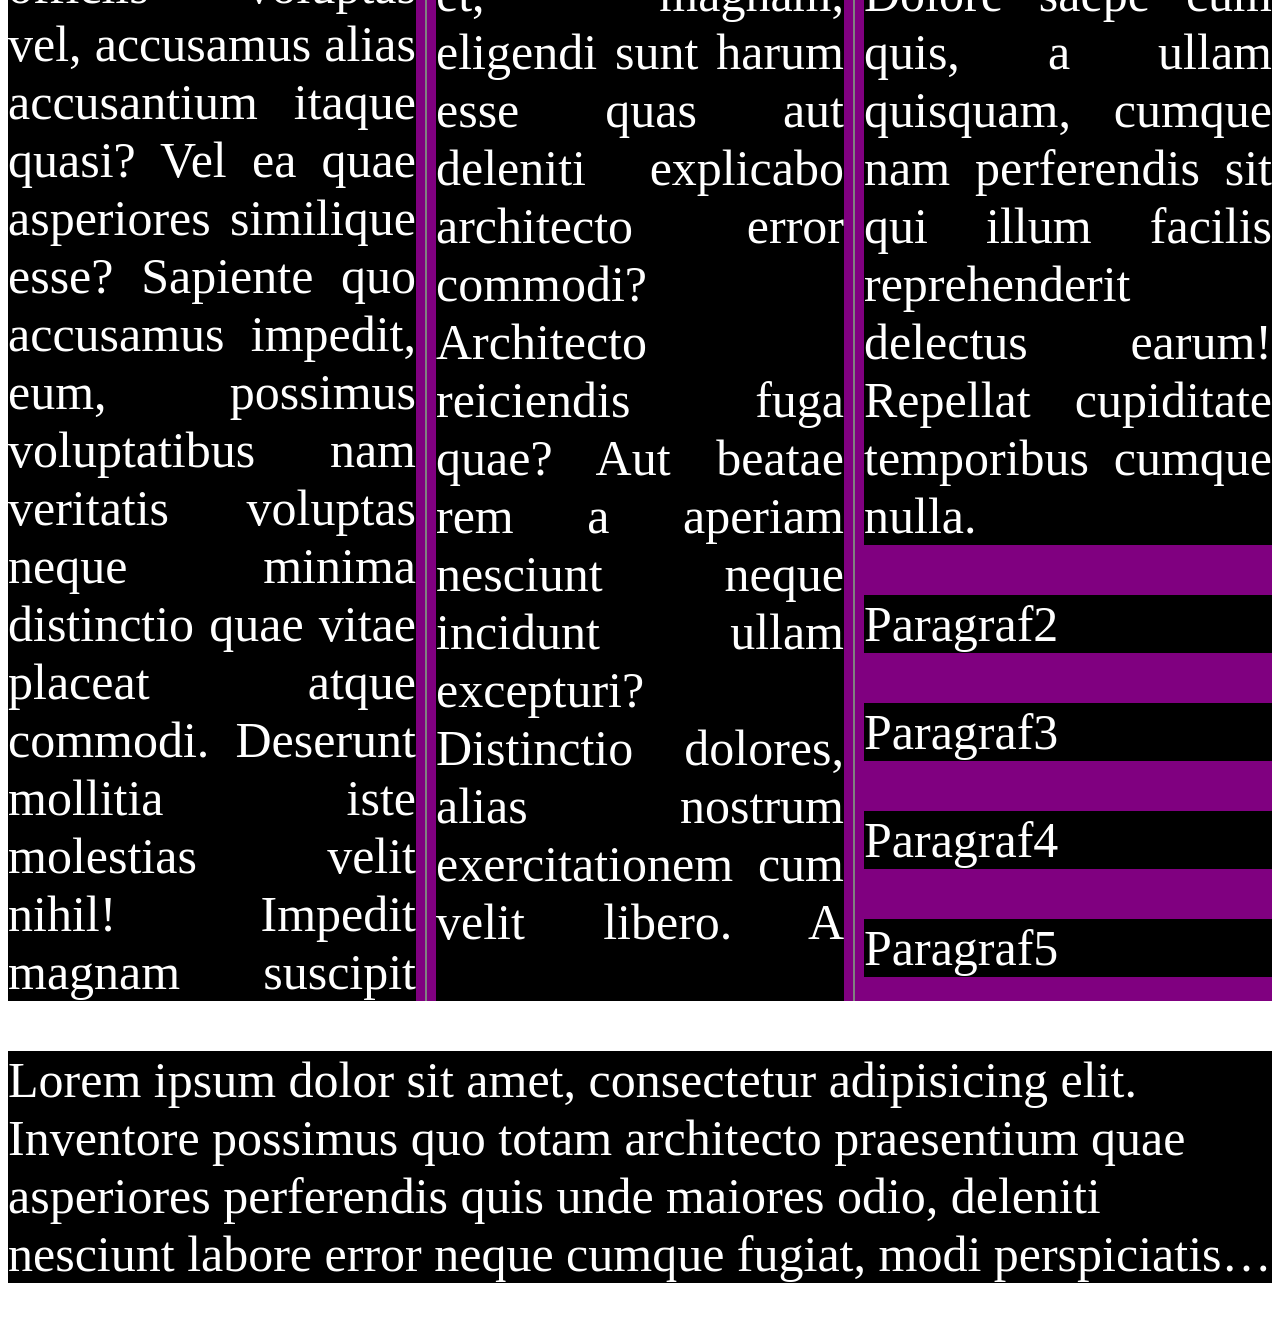
<file: 2. HTML_Form_ve_CV_Calismalari/CSSÖğreniyorum.html>
<!DOCTYPE html>
<html lang="en">
<head>
    <link rel="icon" href="miul.png">
    <meta charset="UTF-8">
    <meta name="viewport" content="width=device-width, initial-scale=1.0">
    <title>Css3 Öğreniyorum</title>
<!-- internal css -->
 <style>
p{
    font-size:50px;
    color:red;
}
 </style>

<!-- Icon Font Awesome -->
<link rel="stylesheet" href="https://cdnjs.cloudflare.com/ajax/libs/font-awesome/6.4.0/css/all.min.css" crossorigin="anonymous" referrerpolicy="no-referrer" />

<!-- Google Font -->
<link href="https://fonts.googleapis.com/css2?family=Alyamama:wght@300..900&family=Archivo+Black&family=Fira+Code:wght@300..700&family=Fira+Sans:ital,wght@0,100;0,200;0,300;0,400;0,500;0,600;0,700;0,800;0,900;1,100;1,200;1,300;1,400;1,500;1,600;1,700;1,800;1,900&display=swap" rel="stylesheet">
 <!-- external css -->
 <link rel="stylesheet" href="miul.css">
</head>
<body>
    <!--Starts CODE -->

    <!-- Flex box -->
<div class="miuul_flexbox1">
    <div>İtem 1</div>
    <div>İtem 2</div>
    <div>İtem 3</div>
</div>

<div class="miuul_flexbox2">
    <div>İtem 1</div>
    <div>İtem 2</div>
    <div>İtem 3</div>
</div>

<div class="miuul_flexbox3">
    <div class="child">İtem 1</div>
    <div class="child">İtem 2</div>
    <div class="child">İtem 3</div>
</div>

    <hr>
<!-- Responsive Design -->
 <div class="miuul_responsive_design">Kutu 1</div>
     <div class="miuul_responsive_design">Kutu 2</div>
      <div class="miuul_responsive_design">Kutu 3</div>
       <div class="miuul_responsive_design">Kutu 4</div>

 
 
 
 <hr>
<a href="#!">Click me</a>

<hr>
 <!-- Selector -->
<div><span>Div1</span></div>
<p> Parag1</p>
<p> Parag2</p>
<p> Parag3</p>

<div><span>Div2</span>
<p> Parag4</p>
<p> Parag5</p>
</div>

<p> Parag6</p>
<p> Parag7</p>
<ul>
    <li>item-1</li>
    <li>item-2</li>
    <li>item-3</li>
    <li>item-4</li>
    <li>item-5</li>
    <li>item-6</li>
</ul>


<hr>

<!-- Clip Path -->
<div id="clip_path_id">


</div>
<hr>
<!-- Float and Clearfix -->
<div class="clearfix">
<img class="float_examples" src="../resimler/küp1.jpg" style="height: 100px;;width:100px" alt="resim yoktur" >
<img class="float_examples" src="../resimler/küp2.jpg" style="height:auto;width:100px" alt="resim yoktur" >
<img class="float_examples" src="../resimler/küp3.jpg" style="height:100px;width:100px" alt="resim yoktur" >
</div>
<!-- Linear Gradient -->
<hr>
<div id="linear_gradient_id"></div>
<header>


</header>    

    <hr>
    <!-- İMAGE -->
    <div id="image_id"> </div>
    
    
    <hr>
<p class="parag4">Lorem ipsum, dolor sit amet consectetur adipisicing elit. Dolor officiis sint deserunt perspiciatis laboriosam ratione ducimus unde reiciendis rem. Voluptate sunt ullam suscipit molestiae fugiat accusantium. Vero earum nobis nihil.
 utem dicta.</p>
<hr>
    <!-- Table -->
 <table class="custom_table">
    <thead>
<tr>
    <th>ID</th>
    <th>Ad</th>
    <th>Soyad</th>
    <th>Yaş</th>
</tr>
</thead>

<tbody>
    <tr>
        <td> 1</td>
        <td>isim1</td>
        <td> Soyisim1</td>
        <td> 12</td>
    </tr>

    <tr>
        <td> 2</td>
        <td>isim2</td>
        <td> Soyisim2</td>
        <td> 17</td>
    </tr>

    <tr>
        <td> 3</td>
        <td>isim3</td>
        <td> Soyisim3</td>
        <td> 21</td>
    </tr>

    <tr>
        <td> 4</td>
        <td>isim4</td>
        <td> Soyisim4</td>
        <td> 28</td>
    </tr>
</tbody>

 </table>  
    <!-- MENU -->
<div class="menu">
    <ul>
<li><a href="#">Anasayfa</a></li>
<li><a href="#">Hakkımızda</a></li>
<li><a href="#">Hizmetler</a></li>
<li><a href="#">İletişim</a></li>



    </ul>
</div>



<hr>
<!-- DİSPLAY -->
<div style="background-color: blue;" class="miuul_display">1.Alan</div>
<div style="background-color: orange;" class="miuul_display">2.Alan</div>
    
<hr>
    <!-- transition-transform  box shadow-->
     <div class="miuul_transition_transform">
        <p>Merhabalar Nasılsınız</p>
     </div>

     <hr>
    
    <!-- width-height -->
    <div class="miuul_width_height">1.Kutu</div>
     <div class="miuul_width_height">2.Kutu</div>
      <div class="miuul_width_height">3.Kutu</div>
<hr>
<!-- icon font awasome -->
 <a  id="yt_link" href="https://www.youtube.com/" target="_blank">yt</a>
 <hr>
    <i style="font-size:25px; color:blue;"class="fa-chisel fa-regular fa-anchor"></i>
<hr>
    

<!-- inline css -->
 <p  id="pr_id" class="pr_class" style="color:red">inline Css</p>
<hr>


<div id="div_id">
    <p>Merhabalar</p>
</div>

<hr>

<p id="parag_id4">Lorem ipsum dolor sit amet consectetur adipisicing elit. Dolore saepe cum quis, a ullam quisquam, cumque nam perferendis sit qui illum facilis reprehenderit delectus earum! Repellat cupiditate temporibus cumque nulla.
Doloribus nobis excepturi, repellat amet voluptatibus mollitia ex asperiores magnam commodi laboriosam ad aliquid. Et ad nihil repellat accusantium similique sapiente architecto, possimus, facilis ex rem eius qui! Delectus, non.
Consequatur nihil provident blanditiis quo, nam repellendus autem beatae aperiam eos pariatur voluptate unde dignissimos ullam natus ducimus ut quis nulla recusandae laborum velit minus magni ipsam, fugiat excepturi! Aspernatur?
Quibusdam repudiandae laborum nam corrupti reprehenderit veritatis quaerat aspernatur iusto. Voluptatem perferendis recusandae debitis eius soluta sunt corporis cupiditate obcaecati rerum, facere illum laudantium eligendi, sit mollitia odit, officia quaerat! ipsum dolor sit, amet consectetur adipisicing elit. Sequi porro dolore consequatur illo distinctio necessitatibus est eum aperiam omnis saepe! Ex tempora totam magnam rerum commodi dolorem dolor, non fugiat?
Nesciunt, tempore. Doloribus quaerat sint, porro animi expedita quis, reiciendis delectus vero tempora iste dolorem qui? Autem quisquam laboriosam, architecto repellat sequi, aperiam aut tempore maxime ab eius hic corporis.</p>
<hr>

<div class="column-container">
        <p>Paragraf1 Lorem ipsum dolor sit, amet consectetur adipisicing elit. Illum, nesciunt possimus pariatur tempora molestiae sequi expedita officiis voluptas vel, accusamus alias accusantium itaque quasi? Vel ea quae asperiores similique esse?
        Sapiente quo accusamus impedit, eum, possimus voluptatibus nam veritatis voluptas neque minima distinctio quae vitae placeat atque commodi. Deserunt mollitia iste molestias velit nihil! Impedit magnam suscipit consectetur ullam dignissimos.
        Doloremque, laboriosam! Cumque aut ex error at. Blanditiis dignissimos nostrum sed voluptatibus officiis et, magnam, eligendi sunt harum esse quas aut deleniti explicabo architecto error commodi? Architecto reiciendis fuga quae?
        Aut beatae rem a aperiam nesciunt neque incidunt ullam excepturi? Distinctio dolores, alias nostrum exercitationem cum velit libero. A sapiente labore repellat rem numquam beatae odio, autem fugiat dignissimos aliquam? ipsum dolor sit amet consectetur adipisicing elit. Dolore saepe cum quis, a ullam quisquam, cumque nam perferendis sit qui illum facilis reprehenderit delectus earum! Repellat cupiditate temporibus cumque nulla.


<p>Paragraf2</p>
<p>Paragraf3</p>
<p>Paragraf4</p>
<p>Paragraf5</p>





    </div>
<p class="line-clamp4">Lorem ipsum dolor sit amet, consectetur adipisicing elit. Inventore possimus quo totam architecto praesentium quae asperiores perferendis quis unde maiores odio, deleniti nesciunt labore error neque cumque fugiat, modi perspiciatis!
Cum natus soluta reprehenderit dolorum dolorem minima alias illo laboriosam voluptatem! Voluptas saepe ab sint neque quia sit nisi veniam possimus ex itaque, fugiat quisquam voluptatem recusandae pariatur doloremque vel.
Dolores optio, est repudiandae nesciunt saepe neque, corporis dolorum ab nam expedita aliquid pariatur reiciendis vero distinctio, non quam. Mollitia, quidem ea! Nostrum eius voluptas doloremque quam cumque, neque consequatur! ipsum dolor sit amet consectetur adipisicing elit. Quisquam, voluptatum. Quisquam, voluptatum. Quisquam, voluptatum. Quisquam, voluptatum. Quisquam, voluptatum.</p>



</body>
</html>
</file>
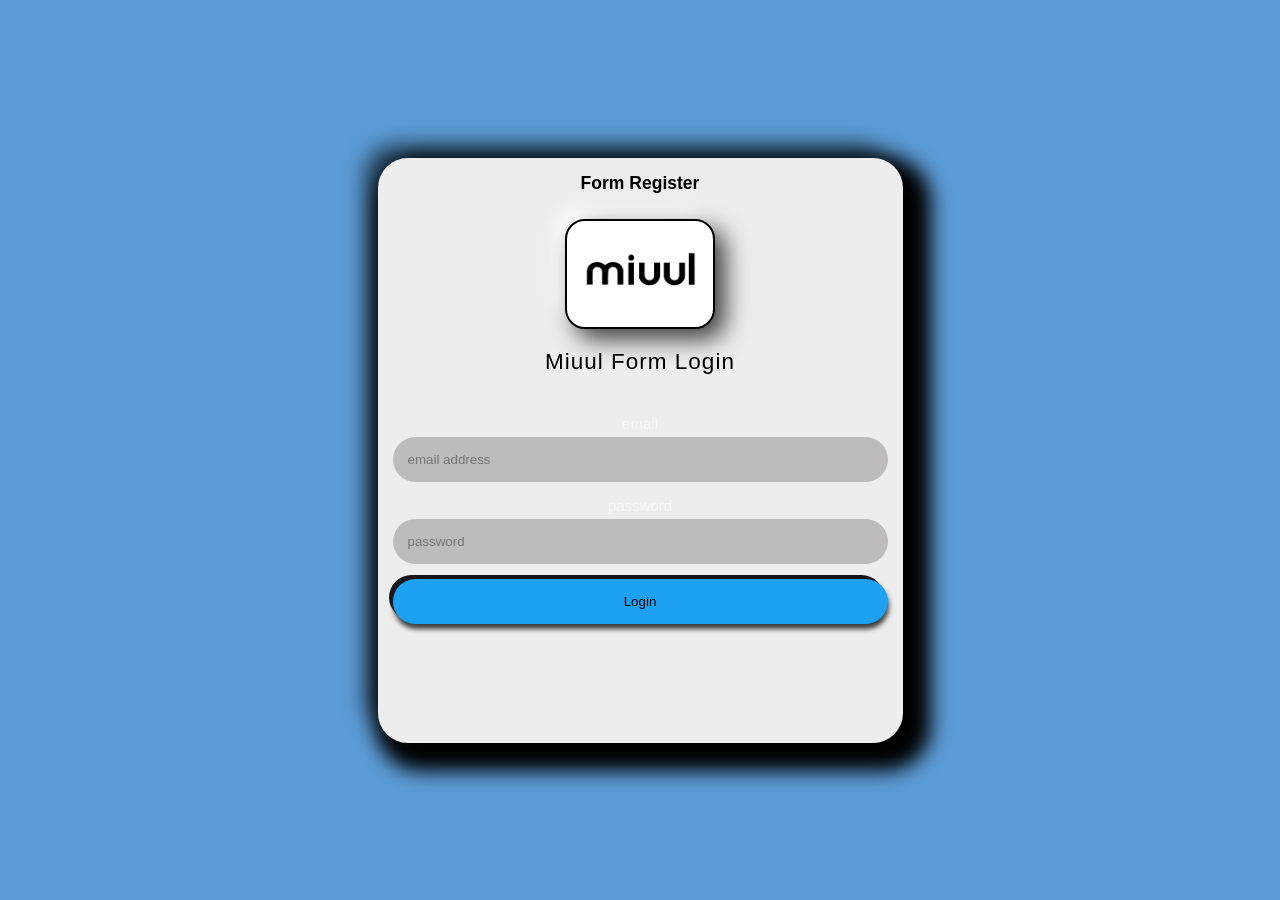
<file: 2. HTML_Form_ve_CV_Calismalari/login_Form.html>
<!DOCTYPE html>
<html lang="en">
<head>
     <!---Dik karakterinde bozukluğu önlemek--->
    <meta charset="UTF-8">
    <!---Responsive design--->
    <meta name="viewport" content="width=device-width, initial-scale=1.0">
    <!---SEO--->
   <title>Miuul Login Form</title>
    <meta name="author" content="Mustafa Çolak">
    <meta name="keyword" content="html5">
    <meta name="description" content="for html5 learning">

    <!-- favicon -->
    <link rel="icon" href="bulutlar.png" type="image/png">

<!-- Font Awesome -->
    <link rel="stylesheet" href="https://cdnjs.cloudflare.com/ajax/libs/font-awesome/6.4.0/css/all.min.css" crossorigin="anonymous" referrerpolicy="no-referrer" />

<!-- <Google Font -->
    <link href="https://fonts.googleapis.com/css2?family=Alyamama:wght@300..900&family=Archivo+Black&family=Fira+Code:wght@300..700&display=swap" rel="stylesheet">
    
    <style>
    body{
      font-family: "Fira Code", monospace;
    }
    </style>

    <link rel="stylesheet" href="https://cdnjs.cloudflare.com/ajax/libs/font-awesome/6.4.0/css/all.min.css" crossorigin="anonymous" referrerpolicy="no-referrer" />
    <link rel="preconnect" href="https://fonts.gstatic.com" crossorigin>
    <link href="https://fonts.googleapis.com/css2?family=Alyamama:wght@300..900&family=Fira+Code:wght@300..700&display=swap" rel="stylesheet">

    <!-- External CSS -->
     <link rel="stylesheet" href="login.css">

</head>
    <noscript>your browser doesnt suppor Javascript</noscript>
    
    <!-- starts code -->
        <div class="miuul_login_form">
            <h3 class=" miuul_Header text-center text-primary display-2">Form Register</h3>
            <div class="miuul_title text-cente text-success mt-2 mb-3 display-4">

            </div> 
        <a href="https://learning.miuul.com" target="_blank">
            
        <div class="miuul_logo">
            <img src="miul.png" alt="Miuul Logo"></div>
            </a>
        <div class="miuul_title">Miuul Form Login</div>
<div class="text-center text-success mt-2 mb-3 display-4"></div>
        <form action="#" method="get" id="loginForm">
            
            <div class="miuul_container">
                <label for="uemail">email</label>
                <input type="email" id="uemail" placeholder="email address">
    

            
                <label for="upassword">password</label>
                <input type="password" id="upassword" placeholder="password">
            <button>Login</button>
        </div> 
        </form>
        
            </body>
            </html>
</file>
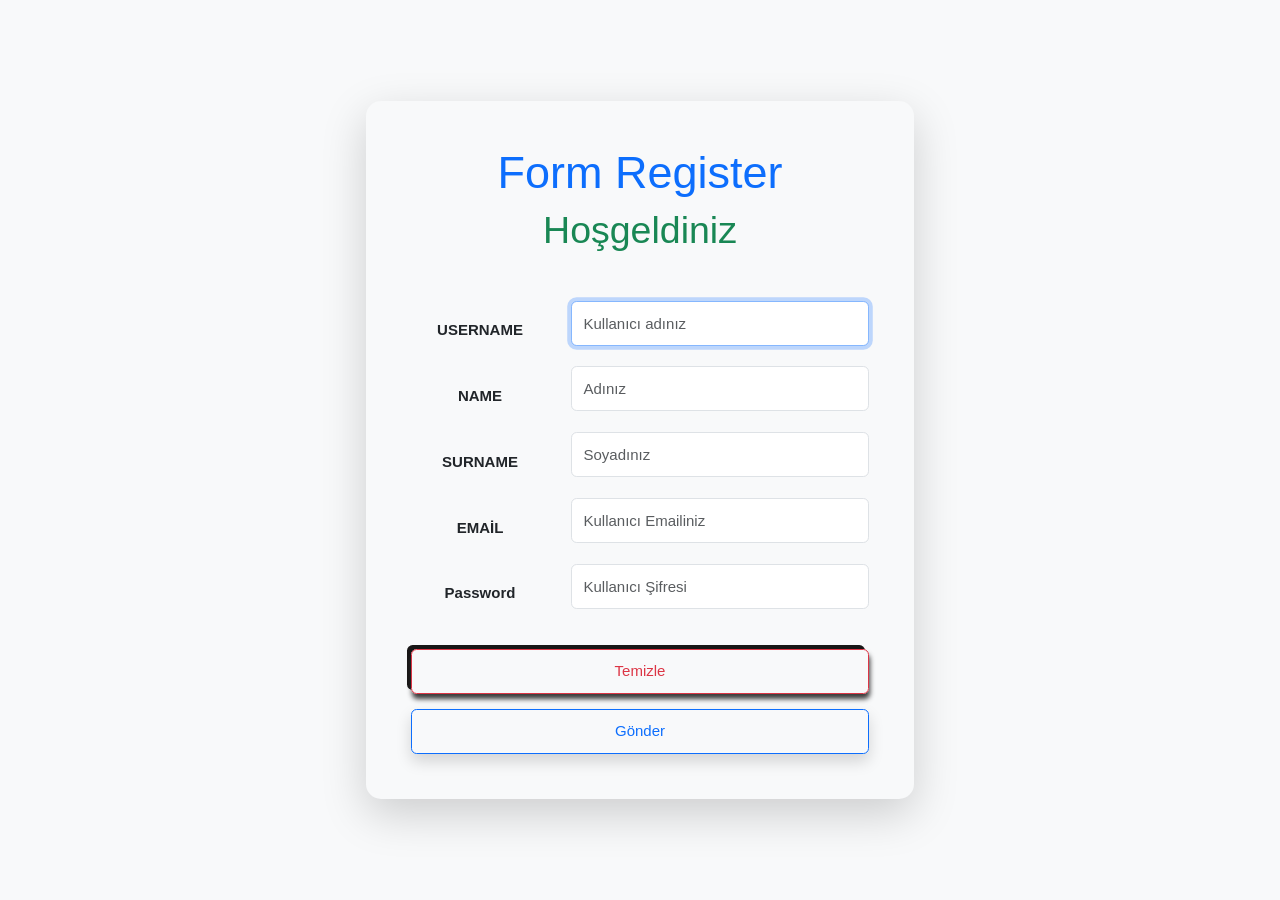
<file: 2. HTML_Form_ve_CV_Calismalari/miuul_register_form.html>
<!DOCTYPE html>
<html lang="tr">
<head>
    <meta charset="UTF-8">
    <meta name="viewport" content="width=device-width, initial-scale=1.0">
    <title>Register Form</title>
    <link href="https://cdn.jsdelivr.net/npm/bootstrap@5.3.3/dist/css/bootstrap.min.css" rel="stylesheet">
<!-- External css -->

<link rel="stylesheet" href="login.css">
</head>

<body class="bg-light">

  <body class="bg-light d-flex align-items-center min-vh-100">

    <div class="container">
        <div class="row justify-content-center">
            <div class="col-md-8 col-lg-6">
                
                <div class="card shadow-lg border-0 rounded-4" style="background-color: #f8f9fa;">
                    <div class="card-body p-5">
                        
                        <h1 class="text-center text-primary mb-2 fw-normal text-capitilaze display-5">Form Register</h1>
                        <h2 class="text-center text-success mb-5 fw-normal text-capitilaze display-6">Hoşgeldiniz</h2>
                        
                        <form action="#!" method="get" id="register_id" name="register_name">
                            
                            <div class="row mb-3 align-items-center">
                                <div class="col-sm-4">
                                    <label for="uname" class="col-form-label text-uppercase me-3 text-dark fw-bold">Username</label>
                                </div>
                                <div class="col-sm-8">
                                    <input type="text" id="uname" required placeholder="Kullanıcı adınız" class="form-control" autofocus>
                                </div>
                            </div>

                            <div class="row mb-3 align-items-center">
                                <div class="col-sm-4">
                                    <label for="name" class="col-form-label text-uppercase text-dark fw-bold">Name</label>
                                </div>
                                <div class="col-sm-8">
                                    <input type="text" id="name" required placeholder="Adınız" class="form-control">
                                </div>
                            </div>

                            <div class="row mb-3 align-items-center">
                                <div class="col-sm-4">
                                    <label for="usurname" class="col-form-label text-uppercase text-dark fw-bold">Surname</label>
                                </div>
                                <div class="col-sm-8">
                                    <input type="text" id="usurname" required placeholder="Soyadınız" class="form-control">
                                </div>
                            </div>

                            <div class="row mb-3 align-items-center">
                                <div class="col-sm-4">
                                    <label for="uemail" class="col-form-label text-uppercase text-dark fw-bold">Email</label>
                                </div>
                                <div class="col-sm-8">
                                    <input type="email" id="uemail" required placeholder="Kullanıcı Emailiniz" class="form-control">
                                </div>
                            </div>

                            <div class="row mb-4 align-items-center">
                                <div class="col-sm-4">
                                    <label for="upassword" class="col-form-label text-dark fw-bold mb- mt-3">Password</label>
                                </div>
                                <div class="col-sm-8">
                                    <input type="password" id="upassword" required placeholder="Kullanıcı Şifresi" class="form-control" minlength="3" maxlength="10">
                                </div>
                            </div>

                            <div class="row mt-4">
                                <div class="col-12 text-center">
                                    <button type="reset" class="btn btn-outline-danger px-4 me-2">Temizle</button>
                                    <button type="submit" class="btn btn-outline-primary shadow px-4">Gönder</button>
                                </div>
                            </div>
                            
                        </form>
                        
                    </div>
                </div>

            </div>
        </div>
    </div>

</body>
</html>
</file>
<file: login.css>
* {
    margin: 0;
    padding: 0;
    box-sizing: border-box;
}

:root {
    --template_bg: #5b9bd5;
    --template_form_bg:rgb(10, 70, 158);
    --template_color: rgb(141, 11, 11);
}

html {
    font-size: 15px;
}

body {
    font-family: Roboto, sans-serif;
    width: 100%;
    height: 100vh;
    display: flex;
    text-align: center;
    justify-content: center;
    align-items: center; 
    overflow: hidden;
    color: black;
    background-color: var(--template_bg);
}

/* Ana form kutusu  */
.miuul_login_form {
    padding: 40px 30px;
    position: relative;
    width: 320px; 
    background-color: #ededed; 
    border-radius: 30px;
    box-shadow: 0px 0px 8px 15px rgba(0, 0, 0, 0.6);   
}

/* Logo kutusu */
.miuul_logo {
    background-color: white;
    width: 150px;
    height: 110px;
    margin: 0 auto 20px auto;
    border-radius: 20px;
    display: flex;
    justify-content: center;
    align-items: center;
    padding: 10px;
    border:2px solid black;
    box-shadow:10px 10px 25px #3b3b3b,-10px -10px 15px white;
}

/* logo img */
.miuul_logo img {
    width: 100%;
    height: auto;
}

/* Başlık */
.miuul_title {
    font-size: 1.5rem;
    margin: 1rem 0 25px 0;
    font-weight: 500;
    letter-spacing: 1px;
    color: black; 
}

/* Form içi elemanları tutan container */
.miuul_container {
    display: flex;
    flex-direction: column; /* elemanları alt alta (column) dizer */
    align-items: center;
}

/* Label İNPUT BUTTON*/
label, input, button {
    display: block;
    width: 100%;
    border: none;
    outline: none;
}

label {
    color: rgb(248, 247, 247); /* Label'lar beyaz yapıldı */
    margin-top: 15px;
    margin-bottom: 5px;
}

input {
    padding: 10px;
    border-radius: 3rem;
    padding: 1rem;
    padding-left: 1rem;
    background: rgb(189, 187, 187);
    box-shadow:inset 1px 5px 2px #3b3b3b,-8px -px 0px rgb(252, 252, 252);
    height:3rem;

}

button {
    margin-top:1rem;
    padding: 10px;
    background-color: #f1f1f1;
    border-radius:2.5rem;
    color: rgb(6, 0, 0);
    cursor: pointer;
    transition: 0.8s;
    background: #1DA1F2;
    font-weight: 800px;
    height:3rem;
    box-shadow:1px 5px 5px #3b3b3b,-4px -4px 0px rgb(24, 22, 22);
}

button:hover {
    background-color: #966804;
    box-shadow: none;
}

.login-link {
    margin-top: 20px;
    color: #0000ee;
    text-decoration: none;
    font-weight: bold;
}
</file>
<file: Miuul.css>
/*
Project Name: Miuul SPA
Project Version: 1.0.0
*/

/* Font */
body {
    font-family: 'Poppins', sans-serif;
}

/* Root Ortak İsimlendirmeleri */
:root{
    --primary-color:red;
    --secondary-color: #2ecc71;
    --text-color: #333333;
    --bg-color: #f4f4f4;
}

/* Universal Selected */

*{
    margin:0;
    padding:0;
    box-sizing:border-box;
}

/* HTML STİLLERİ */

html{
    font-size: 16px;
    scroll-behavior: smooth;/* Sayfa içi linklere tıklayınca yumuşak kaymasını sağlar */
}

/* Body STİLLERİ */

body {
    background-color: var(--bg-color);
    color: var(--text-color);
    line-height: 1.6; /* Satırlar arası boşluğu açıp okumayı kolaylaştırır */
}

/* Paragraf Stilleri */
p{
    margin-bottom: 1rem;
    text-align: justify;/* Metni dergi/gazete gibi iki yana yaslar */
}

/* Line Clamp Stilleri */

.line-clamp-5{
    display:-webkit-box;
    -webkit-line-clamp: 5;
    -webkit-box-orient: vertical;
    overflow: hidden;
}

.line-clamp-10 {
    display: -webkit-box;
    -webkit-line-clamp: 10;
    -webkit-box-orient: vertical;
    overflow: hidden;
}

.line-clamp-15 {
    display: -webkit-box;
    -webkit-line-clamp: 15;
    -webkit-box-orient: vertical;
    overflow: hidden;
}

/* Header ve Responsive Arka Plan Resmi */

header{
    width: 100%;
    height:100vh;/* Ekranın tüm yüksekliğini kaplar, istersen 500px gibi bir değer de verebilirsin */
    /* Resim Ekleme */
    background-image: url('roket.jpg');
    /* Resmi Responsive Yapma Kodları */
    background-size: cover;
    background-position: center;
    background-repeat: no-repeat;
}

/* header_hl stilleri */
#header_hl {
    text-align: center;
    text-transform: uppercase;
}

/* header_parag stilleri */
#header_parag {
    text-transform: capitalize;
}

/* header_icon ortak buton stilleri */
.header_icon {
    padding: 10px 25px; /* Butonu şişirip şekil verir */
    border: none;
    border-radius: 5px; /* Köşeleri hafif yuvarlatır */
    text-decoration: none; /* Linklerin altındaki çizgiyi kaldırır */
    font-weight: bold;
    display: inline-block; /* Yan yana düzgün durmalarını sağlar */
    margin: 10px;
}

/* back_to_top stilleri */
#back_to_top {
    position: fixed; /* Butonu sayfada sabitler */
    bottom: 20px; /* Aşağıdan 20px boşluk bırakır */
    right: 20px; /* Sağdan 20px boşluk bırakır */
    background-color: var(--primary-color); /* Kök değişkenlerimizden rengimizi aldık */
    color: #fff;
    padding: 10px 15px;
    text-decoration: none;
    border-radius: 5px; /* Köşeleri hafif yuvarlatır */
    z-index: 999; /* Sayfadaki diğer elementlerin hep üstünde görünmesini sağlar */
}

/* Footer stilleri */
footer {
    width: 100%; /* Genişlik stillendirme */
    height: 60px; /* Yükseklik stillendirme */
    background-color: var(--text-color); /* Arka plan stilleri (Koyu bir renk) */
    color: #ffffff; /* Yazı stilleri (Beyaz yaptık ki okunsun) */
    text-align: center; /* Yazıları ortalamak */
    
    /* Ekstra: Yazının dikey olarak da tam ortada durması için yüksekliğiyle aynı line-height veriyoruz */
    line-height: 60px; 
}
</file>
<file: 2. HTML_Form_ve_CV_Calismalari/miul.css>
/* tag ile kullanımı*/
p{
    background-color:black;
    color:white;
}

/* id ile kullanımı*/
#pr_id{
    background-color:rgb(255, 166, 0);
}

/* class ile kullanımı*/
.pr_class{
    background-color:rgb(0, 255, 0);
}

/* color , background-color ,important*/
/*margin , padding*/
#pr_id{
    color:red;
    color:red;
    color:rgb(255, 17, 0);
    color:hsl(0, 100%, 50%);
    color:hsl(0, 100%, 50%,0.9);
    background-color: black !important;
    background-color: red;
    
    /* padding:10px 15px 20px 12px;
    padding:10px 20px 15px;
    padding:15px 20px; */

    padding:15px;
    padding-top:10px 15px;
    padding-right: 10px;
    padding-bottom: 15px ;
    padding-left: 20px;

    /* margin:10px 15px 20px 12px;
    margin:10px 20px 15px;
    margin:15px 20px;
    margin:15px; */

    margin-top:10px 15px;
    margin-right: 10px;
    margin-bottom: 15px ;
    margin-left: 20px;

    border:10px solid white;

    text-shadow:1px 10px 5px red;
}
/*border border-radius*/
#div_id{
    background-color:black;
    border:150px solid white;
    /* border-radius: 100px 10px 5px 30px; */

    padding:25px;
    margin-bottom:100px;
    border-width: 20px;
    border-style:solid;
    border-color:blue;

    border-bottom-right-radius:25px ;
    border-top-left-radius: 15px;
    border-top-right-radius: 25px;
    border: bottom left radius 15px; ;

    text-shadow:8px 10px 5px red;
    text-align:center;

}
/* Text,Text align,Font */
#parag_id4{
    background-color:lightslategray;
    color:black;
    padding:25px;
    font-style:italic;
    text-decoration: underline;
    text-transform: capitalize;
    line-height:1.5;
    padding-left:10px;
    padding-right: 12px;
    word-spacing: 7px;
    letter-spacing: 2px;
    border-bottom-right-radius:25px ;
    border-top-left-radius: 15px;
    border-top-right-radius: 25px;
    border: bottom left radius 15px; ;

    text-shadow:8px 10px 5px white;
    text-align:center;
}

/* Column -count */
.column-container{
  column-count:3;
  column-gap:20px;
column-rule: 2px solid gray;
text-align: justify;
}
/* line clamp */
.line-clamp4{
    display: -webkit-box;
    -webkit-line-clamp: 4;
    line-clamp: 4;
    -webkit-box-orient: vertical; 
    overflow: hidden;

/* other for browsers: */
    display: -moz-box;
    -moz-line-clamp: 4;
    -moz-box-orient: vertical; 
}
/*link*/
#yt_link{
    color:blue;
    text-decoration: none;
    background-color: black;
    padding:10px;
}

#yt_link:hover{
    color:white;
    text-decoration: none;
    background-color: blue;
    padding:9px;
    width:50px;
}
.miuul_width_height{
    color:white;
    width:70%;
    width:200px;
    height:50px;
    background-color: blue;
    margin-top:10px;
}
.miuul_width_height:hover{

    background-color: black;
    color:blue;
    cursor:pointer;
    cursor:move;
    cursor:text;
}
/* Transaction,Transform,Box Shadow */

.miuul_transition_transform{
    background-color: lightblue;
    color:white;
   width:75%;
    transition: all 0.5s ease-in-out;
    padding:10px;
    transition: width 1s ease-in-out 0.3s background-color 0.5s linear;
    transition:3s all;


}
.miuul_transition_transform:hover{
    background-color: black;
    color:blue;
    width:200px;
    transform:rotate(360deg);
    box-shadow: 10px 100px 15px red;
    transform:scale(1.5), translate(100px, 50px);
    transform:skew(3deg,2deg);
}

/* Display_visibility box_sizing */
*{
    box-sizing: border-box; /*hepsi 200 px oluyor*/
}
.miuul_display{
  display:block;
  display:inline;
  display:inline-block;
  /* display:grid; */
  /* display:flex; */
  visibility: hidden;
  visibility: visible;
  border:6px solid black;
  width:200px;
  padding:20px;

}
/* Liste */
.menu{
    background-color: #333;
    overflow:hidden;

}
.menu ul{
    list-style-type: none;
    margin:0px;
    padding:0px;
}
.menu li{
    float:left;

}
.menu a{
    display:block;
    color:white;
    text-align: center;
    padding:15px 19px;
    text-decoration: none;
}

/* table */
.custom_table{
width:100%;
margin-top: 25px;
border-collapse: collapse;
}
.custom_table td, .custom_table th{
    border:1px solid #dd1;
    text-align: center;
    background-color: #f2f2f2;
}
.custom_table tbody tr:nth-child(even){
    background-color:blue;
}
    /* Rem, Em, Calc */

/* html{
font-size:18px;
} */
body{
    font-size:20px;
}

.parag4{
/* font-size:2rem; */
font-size:2em; /*body içine yazılanın iki katını verir*/
/* font-size: calc(2em + 40px);2*body+40=60 px */
}

/* İmage */

#image_id{
background-image:url('miul.png');
/* background-size:cover; */
width:50%;
height:150px;
/* object-fit:cover; */
}

/* header */

header{
background-image: url('bulutlar.png');
background-size:cover;
background-position: center;
width:100%;
height:75vh; /* view port tarayıcının bize sağladığı kullanıcının görebildiği alan */
padding: 22px;
text-align:center;

}

#linear_gradient_id{
background: linear-gradient(to right,#a6a605,#ff6669);
background-size:cover;
background-position: center;
width:100%;
height:75vh; /* view port tarayıcının bize sağladığı kullanıcının görebildiği alan */
padding: 22px;
text-align:center;
}

.float_examples{
    float:left;
    margin-left:5px;
}
.clearfix::after{
    content:"";
    display:table;
    clear:both;
}
/* Clip path */
#clip_path_id{
    background-color: yellow;
    min-height: 300px;
    max-width:200px;
    clip-path: polygon(0 0, 80% 0, 70% 100%, 0 90%);
}

/* selector */ /*istediğin gibi seçme*/

/* p{
    background-color:lightgray;
    font: size 1rem !important;
    color:azure;
} */
.parag1{
    font: size 1.5rem!important;
}
div{
    background-color:purple;
}
/* div p{
    background-color: lightblue;
}
div + p{
    background-color:orange!important;
}
div ~ p{
    background-color: aqua;
} */

li:nth-child(odd){
    background-color:red;
}

li:nth-child(even){
    background-color:blue;
}
li:nth-of-type(6){
    background-color: burlywood;
}

a{
    color:chocolate;
    background-color:aliceblue;
}
a:hover{
    background-color: yellow;
}
a:active{
    background-color:blue;
}

/* RESPONSİVE DESİGN */

.miuul_responsive_design{
    background-color: blanchedalmond;
    color:black;
    width: 100%;
    height:100px;
    padding:10px;
    display:block;
    margin-bottom:10px;
}
/* 100 <= Responsive <= 768 */
@media (min-width:100px) and (max-width:768px){
    .miuul_responsive_design{
    background-color: rgb(186, 114, 4);
    color:black;
    width: 100%;
    height:100px;
    padding:10px;
    display:block;
    margin-bottom:10px;
}
}
/* 769 <= Responsive <= 991 */
@media (min-width:769px) and (max-width:991px){
    .miuul_responsive_design{
    background-color: yellow;
    color:black;
    width: 49%;
    height:100px;
    display:inline-block;
}
}

/* 992 <= Responsive <= 1991 */
@media (min-width:992px) and (max-width:1191px){
    .miuul_responsive_design{
    background-color:rgb(13, 128, 0);
    color:white;
    width: 32%;
    height:100px;
    display:inline-block;
}
}

/* 1200 <= Responsive  */
@media (min-width:1200px){
    .miuul_responsive_design{
    background-color:purple;
    color:white;
    width: 24%;
    height:100px;
    display:inline-block;
}
}

/* FLEX BOX */
.miuul_flexbox1{
    background-color: yellow;
    display:flex;
    flex-direction:column;
    flex-direction:row;
    justify-content:center;
    justify-content:flex-start;
    justify-content: flex-end;
    align-items: flex-start;
    margin-top:20px;
    padding:20px;
    border:1px solid black;

}

.miuul_flexbox2{
  display: flex;
  justify-content:space-between ;
  margin-top: 10px;
  background-color: blueviolet;
  padding:10px;
  color:white;

}

.miuul_flexbox3{
  display: flex;
  justify-content:center;
  align-items: center;
  margin-top: 10px;
  background-color: blueviolet;
  padding:10px;
  color:white;
}

.miuul_flexbox3 .child{
    margin:12px;
    padding:15px;
    border:2px solid black;
    flex-direction: row;
}
</file>
<file: 2. HTML_Form_ve_CV_Calismalari/login.css>
* {
    margin: 0;
    padding: 0;
    box-sizing: border-box;
}

:root {
    --template_bg: #5b9bd5;
    --template_form_bg:rgb(10, 70, 158);
    --template_color: rgb(141, 11, 11);
}

html {
    font-size: 15px;
}

body {
    font-family: Roboto, sans-serif;
    width: 100%;
    height: 100vh;
    display: flex;
    text-align: center;
    justify-content: center;
    align-items: center; 
    overflow: hidden;
    color: black;
    background-color: var(--template_bg);
}

/* Ana form kutusu  */
.miuul_login_form {
    padding: 1rem;
    position: relative;
    width: 35rem; 
    height:39rem;
    background-color: #ededed; 
    border-radius: 30px;
    box-shadow: 13px 13px 19px 15px,-13px -13px 21px  rgba(0, 0, 0, 0.6);   
}

/* Logo kutusu */
.miuul_logo {
    background-color: white;
    width: 150px;
    height: 110px;
    margin: 0 auto 20px auto;
    border-radius: 20px;
    display: flex;
    justify-content: center;
    align-items: center;
    padding: 10px;
    border:2px solid black;
    box-shadow:10px 10px 25px #3b3b3b,-10px -10px 15px white;
}

/* logo img */
.miuul_logo img {
    width: 100%;
    height: auto;
}

/* Başlık */
.miuul_title {
    font-size: 1.5rem;
    margin: 1rem 0 25px 0;
    font-weight: 500;
    letter-spacing: 1px;
    color: black; 
}

/* Form içi elemanları tutan container */
.miuul_container {
    display: flex;
    flex-direction: column; /* elemanları alt alta (column) dizer */
    align-items: center;
}

/* Label İNPUT BUTTON*/
label, input, button {
    display: block;
    width: 100%;
    border: none;
    outline: none;
}

label {
    color: rgb(248, 247, 247); /* Label'lar beyaz yapıldı */
    margin-top: 15px;
    margin-bottom: 5px;
}

input {
    padding: 10px;
    border-radius: 3rem;
    padding: 1rem;
    padding-left: 1rem;
    background: rgb(189, 187, 187);
    box-shadow:inset 1px 5px 2px #3b3b3b,-8px -px 0px rgb(252, 252, 252);
    height:3rem;

}

button {
    margin-top:1rem;
    padding: 10px;
    background-color: #f1f1f1;
    border-radius:2.5rem;
    color: rgb(6, 0, 0);
    cursor: pointer;
    transition: 0.8s;
    background: #1DA1F2;
    font-weight: 800px;
    height:3rem;
    box-shadow:1px 5px 5px #3b3b3b,-4px -4px 0px rgb(24, 22, 22);
}

button:hover {
    background-color: #966804;
    box-shadow: none;
}

.login-link {
    margin-top: 20px;
    color: #0000ee;
    text-decoration: none;
    font-weight: bold;
}
</file>
